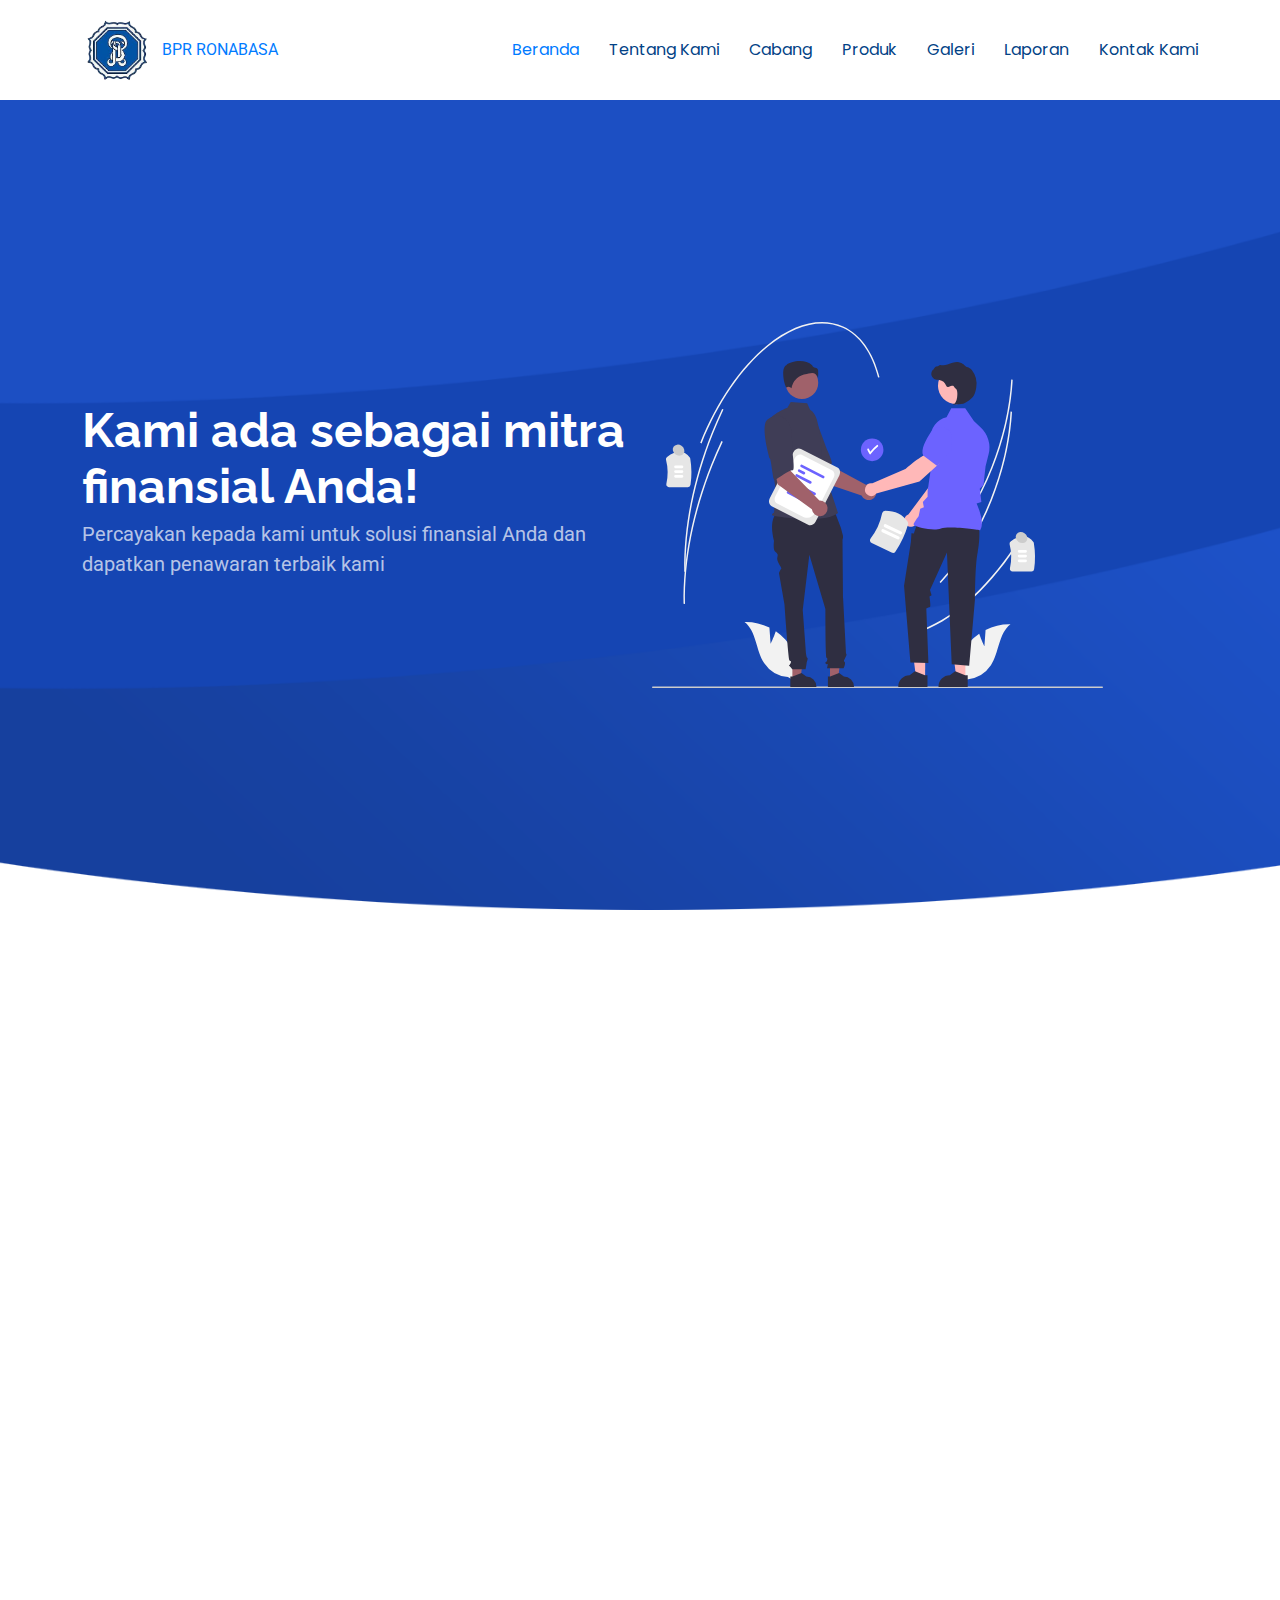
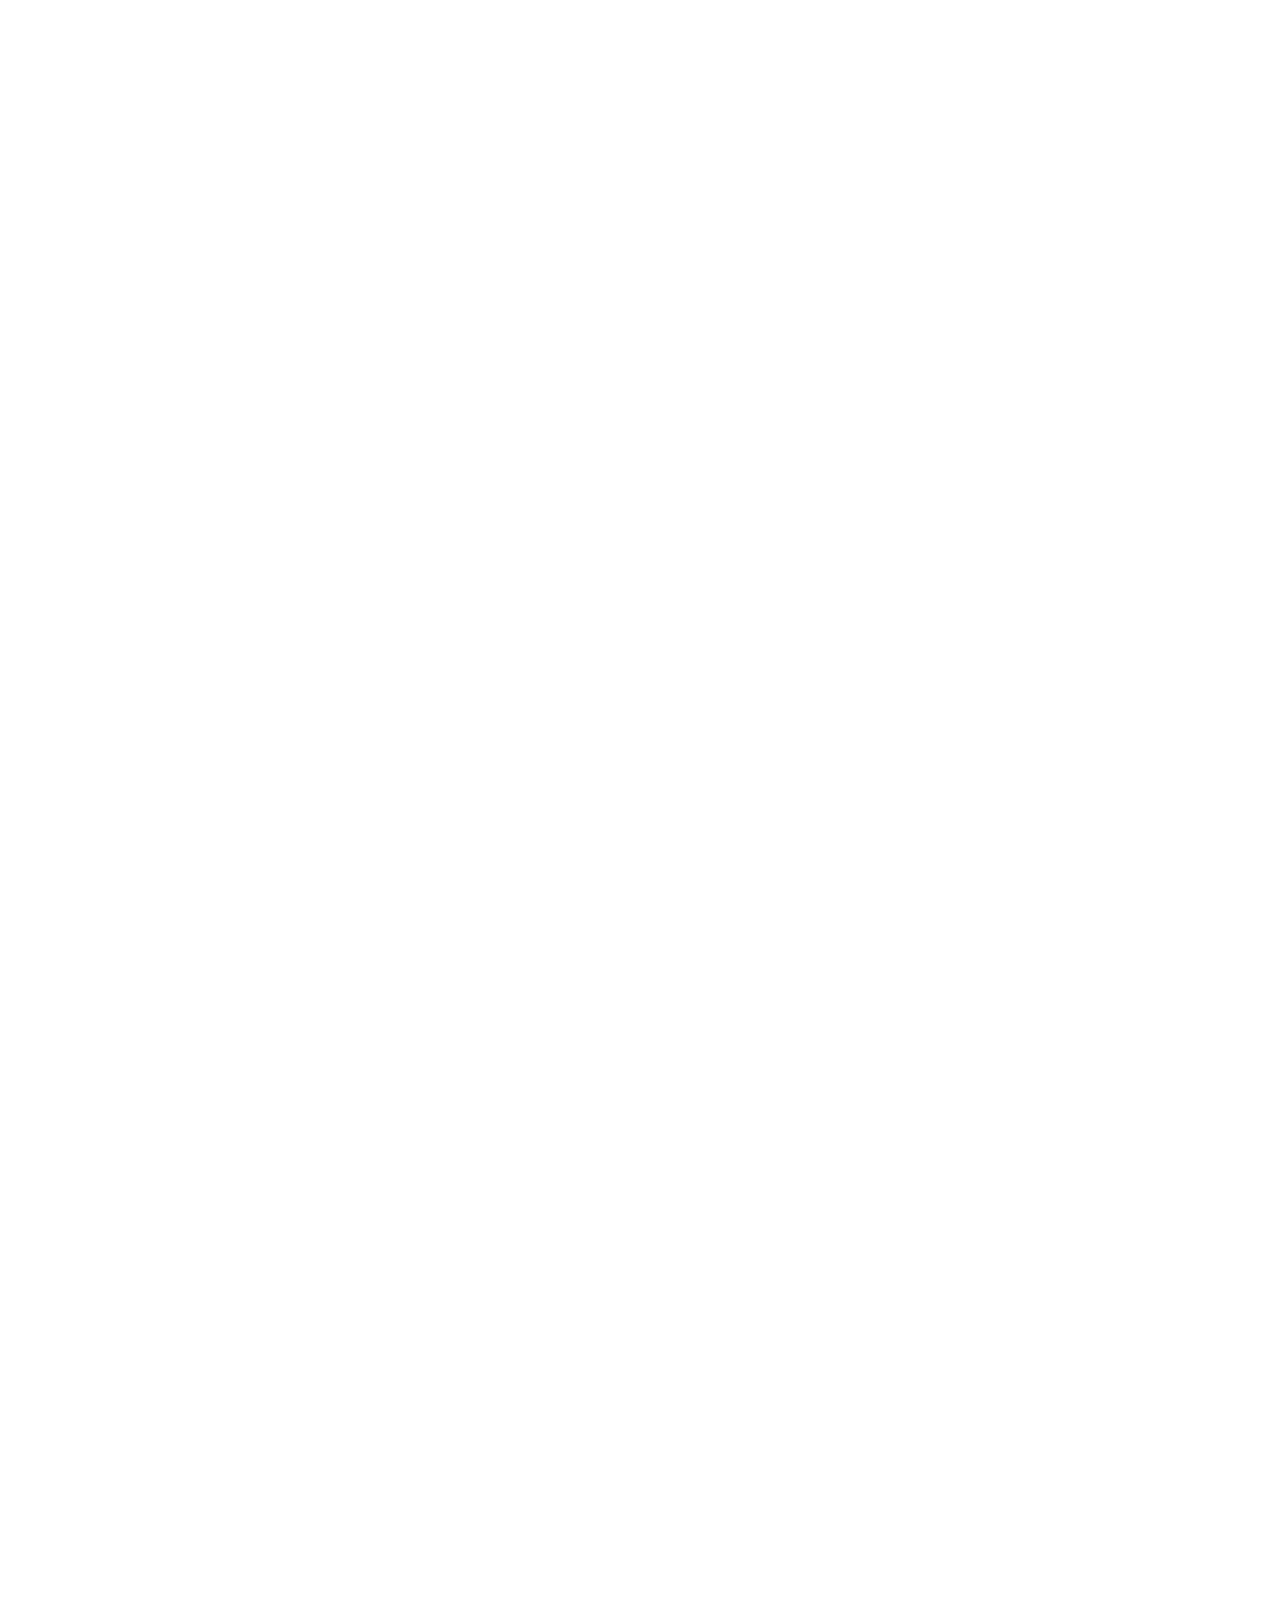
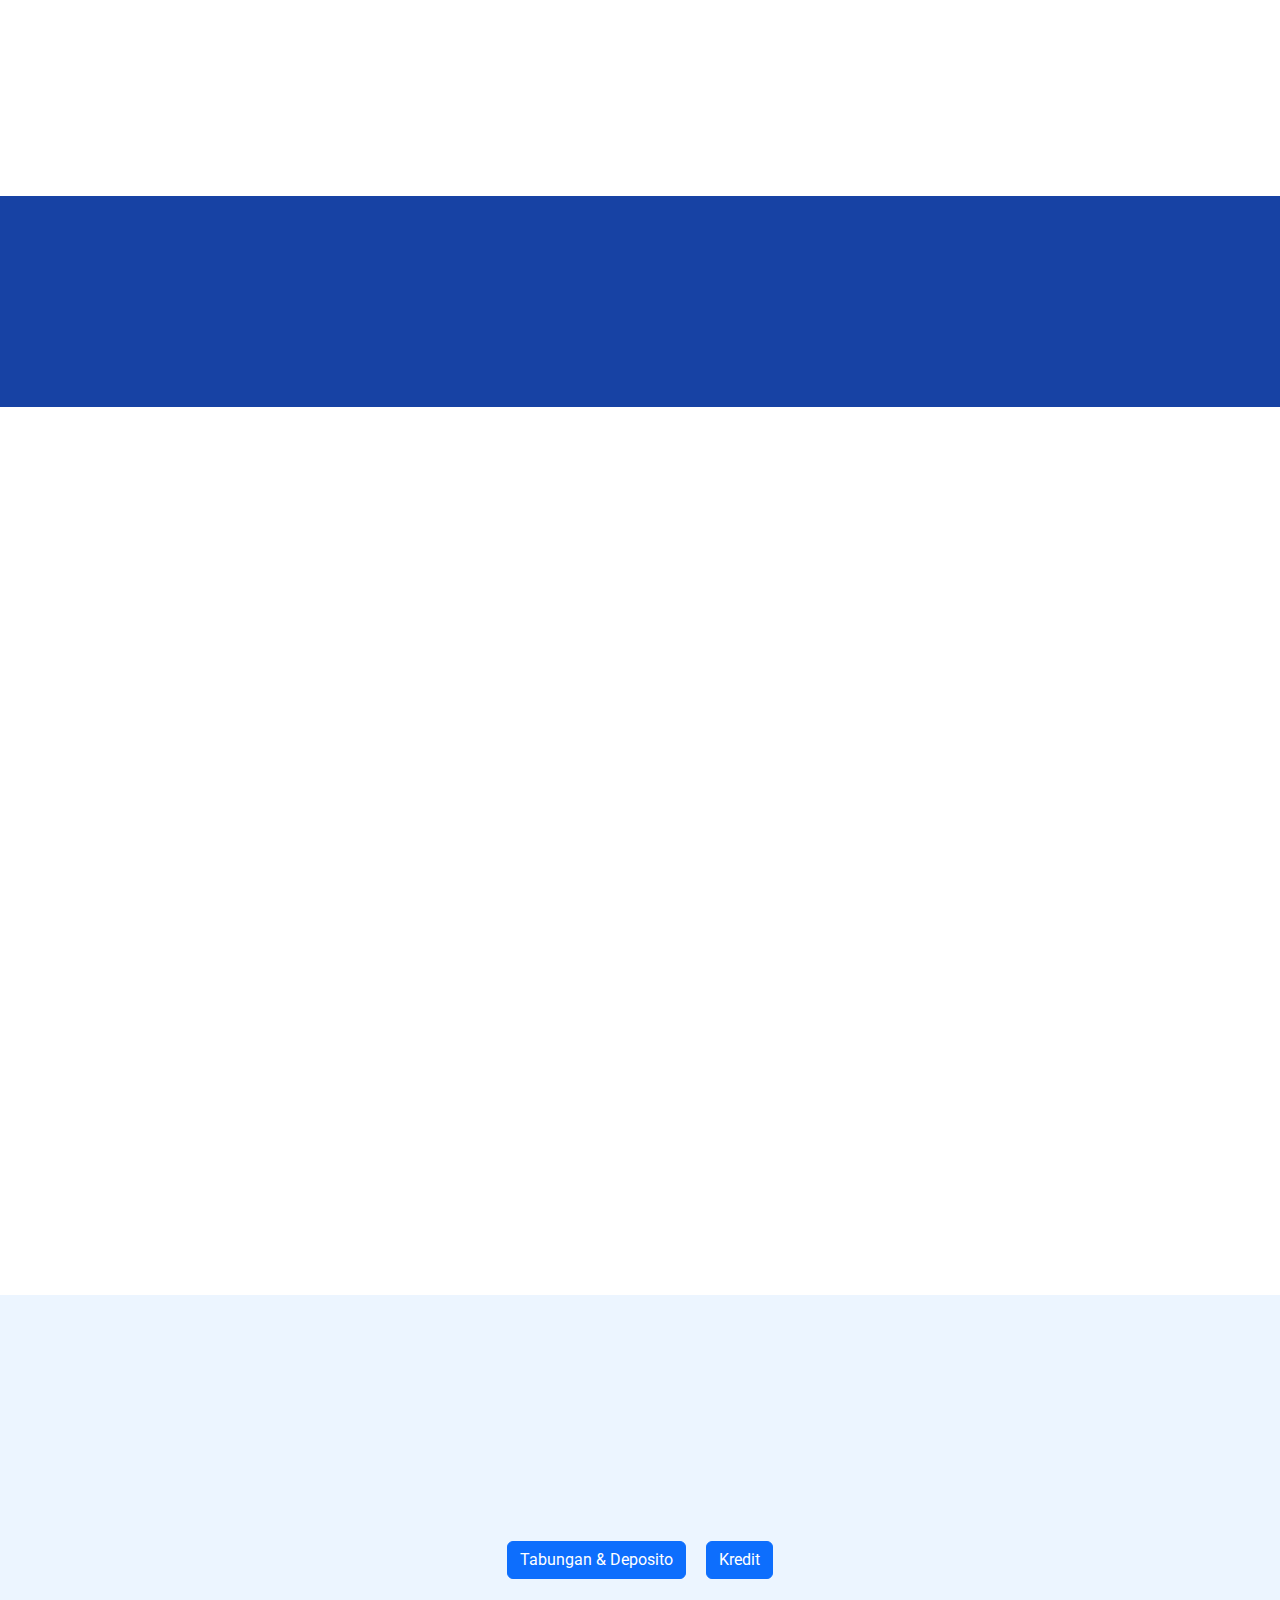
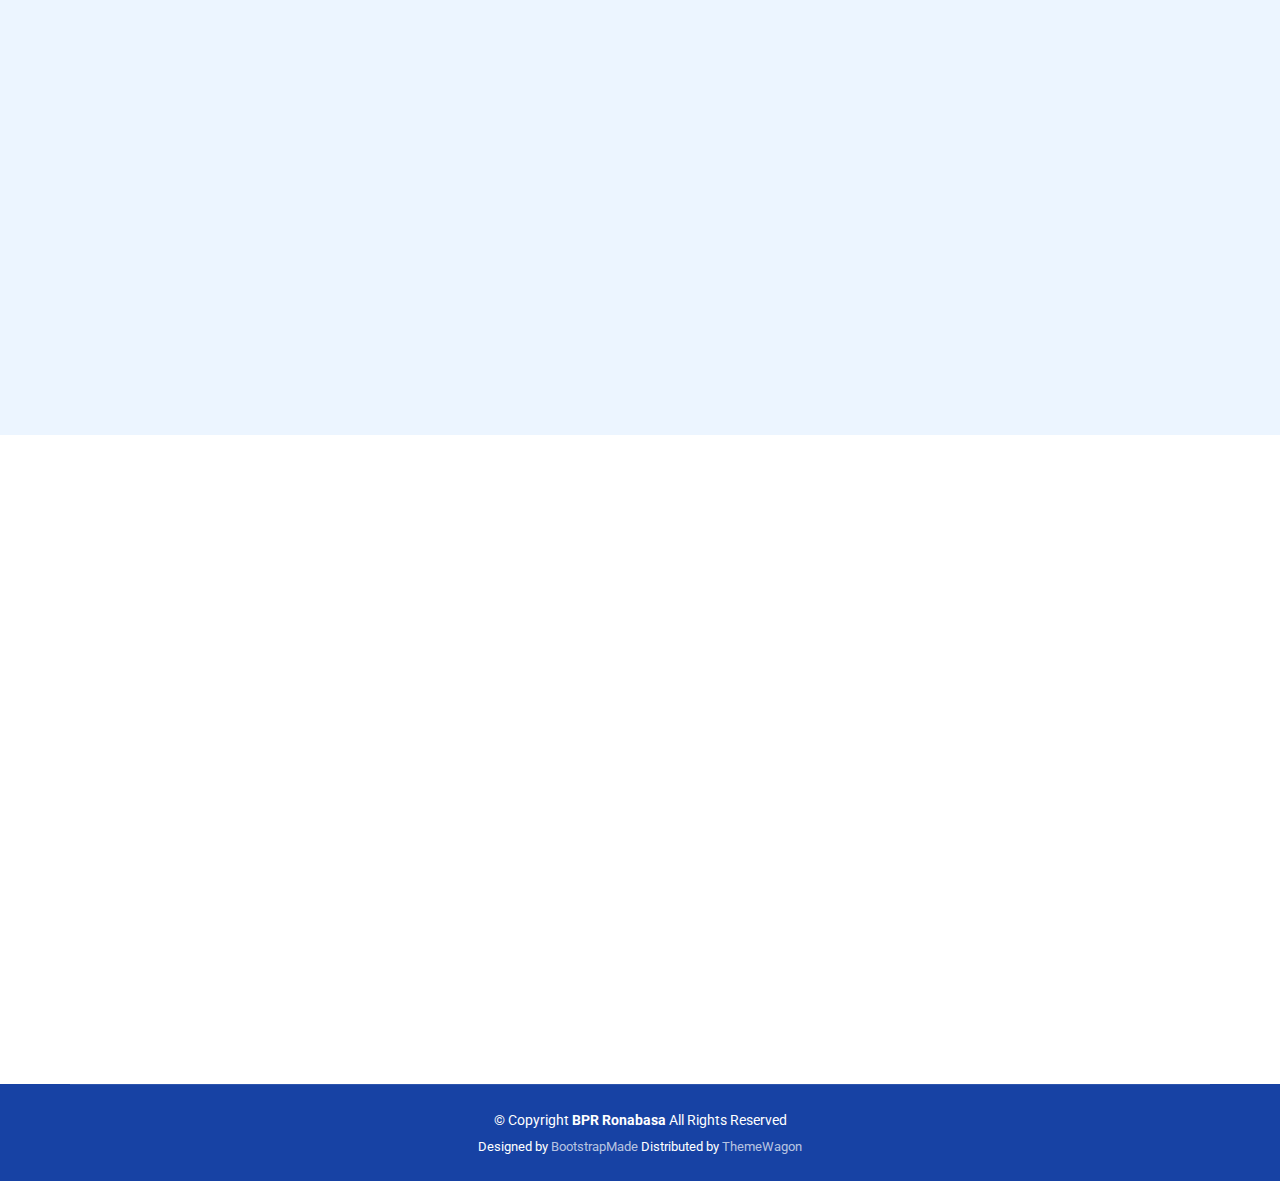
<file: index.html>
<!DOCTYPE html>
<html lang="en">

<head>
  <meta charset="utf-8">
  <meta content="width=device-width, initial-scale=1.0" name="viewport">
  <meta http-equiv="Cache-Control" content="max-age=86400">
  <meta http-equiv="Expires" content="Thu, 01 Dec 1994 16:00:00 GMT">
  <title>BPR Ronabasa Balikpapan</title>

  <meta name="description" content="BPR Ronabasa">
  <meta name="keywords" content="bpr,ronabasa,bank">

  <!-- Favicons -->
  <link rel="shortcut icon" href="logo_ronabasa.png" type="image/x-icon">

  <!-- Fonts -->
  <link href="https://fonts.googleapis.com" rel="preconnect">
  <link href="https://fonts.gstatic.com" rel="preconnect" crossorigin>
  <link
    href="https://fonts.googleapis.com/css2?family=Roboto:ital,wght@0,100;0,300;0,400;0,500;0,700;0,900;1,100;1,300;1,400;1,500;1,700;1,900&family=Poppins:ital,wght@0,100;0,200;0,300;0,400;0,500;0,600;0,700;0,800;0,900;1,100;1,200;1,300;1,400;1,500;1,600;1,700;1,800;1,900&family=Raleway:ital,wght@0,100;0,200;0,300;0,400;0,500;0,600;0,700;0,800;0,900;1,100;1,200;1,300;1,400;1,500;1,600;1,700;1,800;1,900&display=swap"
    rel="stylesheet">

  <!-- Vendor CSS Files -->
  <link href="assets/vendor/bootstrap/css/bootstrap.min.css" rel="stylesheet">
  <link href="assets/vendor/bootstrap-icons/bootstrap-icons.css" rel="stylesheet">
  <link href="assets/vendor/aos/aos.css" rel="stylesheet">
  <link href="assets/vendor/glightbox/css/glightbox.min.css" rel="stylesheet">
  <link href="assets/vendor/swiper/swiper-bundle.min.css" rel="stylesheet">

  <!-- Main CSS File -->
  <link href="assets/css/main.css" rel="stylesheet">
  <link href="assets/css/custom.css" rel="stylesheet">

  <!-- =======================================================
  * Template Name: NewBiz
  * Template URL: https://bootstrapmade.com/newbiz-bootstrap-business-template/
  * Updated: Aug 07 2024 with Bootstrap v5.3.3
  * Author: BootstrapMade.com
  * License: https://bootstrapmade.com/license/
  ======================================================== -->
</head>

<body class="index-page">

  <header id="header" class="header d-flex align-items-center sticky-top">
    <div class="container-fluid container-xl position-relative d-flex align-items-center justify-content-between">

      <a href="index.html" class="logo d-flex align-items-center">
        <img src="assets/img/logo_ronabasa.png" alt="Logo" class="logo-img">
        <span class="sitename">BPR RONABASA</span>
      </a>


      <nav id="navmenu" class="navmenu">
        <ul>
          <li><a href="#top" class="active">Beranda</a></li>
          <li><a href="#tentang-kami">Tentang Kami</a></li>
          <li><a href="#cabang">Cabang</a></li>
          <li><a href="#produk">Produk</a></li>
          <li><a href="galeri.html">Galeri</a></li>
          <li><a href="laporan.html">Laporan</a></li>
          <!-- <li class="dropdown"><a href="#"><span>Dropdown</span> <i class="bi bi-chevron-down toggle-dropdown"></i></a>
            <ul>
              <li><a href="#">Dropdown 1</a></li>
              <li class="dropdown"><a href="#"><span>Deep Dropdown</span> <i
                    class="bi bi-chevron-down toggle-dropdown"></i></a>
                <ul>
                  <li><a href="#">Deep Dropdown 1</a></li>
                  <li><a href="#">Deep Dropdown 2</a></li>
                  <li><a href="#">Deep Dropdown 3</a></li>
                  <li><a href="#">Deep Dropdown 4</a></li>
                  <li><a href="#">Deep Dropdown 5</a></li>
                </ul>
              </li>
              <li><a href="#">Dropdown 2</a></li>
              <li><a href="#">Dropdown 3</a></li>
              <li><a href="#">Dropdown 4</a></li>
            </ul>
          </li> -->
          <li><a href="#kontak-kami">Kontak Kami</a></li>
        </ul>
        <i class="mobile-nav-toggle d-xl-none bi bi-list"></i>
      </nav>

    </div>
  </header>

  <main class="main">

    <section id="top" class="hero section dark-background">

      <div class="container">
        <div class="row gy-4">
          <div class="col-lg-5 order-lg-last hero-img" data-aos="zoom-out" data-aos-delay="100">
            <img src="assets/img/undraw_business-deal_nx2n.svg" class="img-fluid animated" alt="">
          </div>
          <div class="col-lg-6 d-flex flex-column justify-content-center" data-aos="fade-in">
            <h1>Kami ada sebagai mitra finansial Anda!</h1>
            <p>Percayakan kepada kami untuk solusi finansial Anda dan dapatkan penawaran terbaik kami</p>
          </div>
        </div>
      </div>

    </section>

    <section id="tentang-kami" class="about section">

      <div class="container">

        <div class="row gy-4">

          <div class="col-lg-6 position-relative align-self-start order-lg-last order-first img-about"
            data-aos="fade-up" data-aos-delay="200">
            <img src="assets/img/Kantor Pusat Balikpapan.jpeg" class="img-fluid shadow-lg rounded-4" alt="">
          </div>

          <div class="col-lg-6 content order-last order-lg-first" data-aos="fade-up" data-aos-delay="100">
            <h3>Tentang Kami</h3>
            <p>
              <strong>PT. BPR RONABASA</strong> didirikan di Kota Balikpapan sebagai kantor pusat berdasarkan akta
              notaris <strong>No.31 tanggal
                10 Oktober</strong>
              2002 yang dibuat dihadapan <strong>Notaris Marlon Silitonga, SH</strong> di Jakarta Barat dan telah
              mendapat pengesahan
              Akta Pendirian
              Perseroan Terbatas dari Menteri Kehakiman dan Hak Asasi Manusia nomor <strong>C-19454HT.01.01.TH.2003
                tertanggal
                19 Agustus
                2003</strong>. Berdasarkan izin usaha Deputi Gubernur Senior Bank Indonesia Nomor
              <strong>5/51/KEP.DGS/2003
                tanggal 11
                September 2003</strong>.
              <strong>PT. BPR RONABASA</strong> beroperai pada tanggal <strong>24 Januari 2004</strong>. Terdapat 2
              (dua) kantor cabang PT. BPR Ronabasa
              yaitu <strong>PT. BPR
                Ronabasa KC Tenggarong dan Penajam</strong>. <strong>PT. BPR RONABASA KC Tenggarong</strong> yang telah
              mendapat izin operasional
              dari Bank
              Indonesia tanggal 8 Januari 2008 dengan nomor surat <strong>10/4/DPBPR/IDABPR/Bjm</strong>. <strong>PT.
                BPR RONABASA KC Penajam</strong>
              telah mendapat
              izin operasional dari Otoritas Jasa Keuangan (OJK) tanggal 6 Februari 2020 dengan nomor surat
              <strong>S-58/KO.0903/2020</strong>.
            </p>

            <div class="row">
              <div class="col-lg-12 about-visi">
                <i class="bi bi-bullseye"></i>
                <div>
                  <h5>Visi</h5>
                  <p>Menjadi Mitra Finansial Terdepan dan Terpercaya.</p>
                </div>
              </div>
              <div class="col-lg-12 about-misi">
                <i class="bi bi-card-checklist"></i>
                <div>
                  <h5>Misi</h5>
                  <ul>
                    <li><i class="bi bi-check"></i><span>Memberikan pelayanan finansial yang prima, inovatif, dan
                        solutif.</span></li>
                    <li><i class="bi bi-check"></i><span>Menjunjung tinggi integritas dan profesionalisme.</span></li>
                    <li><i class="bi bi-check"></i><span>Mampu beradaptasi terhadap perubahan.</span></li>
                  </ul>
                </div>
              </div>
            </div>
          </div>

        </div>

      </div>

    </section>

    <section id="maksud-tujuan" class="features section">

      <div class="container">

        <div class="row gy-4 align-items-center features-item">
          <div class="col-md-5 d-flex align-items-center" data-aos="zoom-out" data-aos-delay="100">
            <img src="assets/img/undraw_instant-analysis_idb3.svg" class="img-fluid" alt="">
          </div>
          <div class="col-md-7" data-aos="fade-up" data-aos-delay="100">
            <h3>Maksud dan Tujuan</h3>
            <p class="fst-italic">
              Sesuai dengan Pasal 3 anggaran dasar Perusahaan, ruang lingkup kegiatan Perusahaan meliputi usaha Bank
              Perkreditan
              Rakyat, menghimpun dana dari masyarakat dalam bentuk simpanan berupa Deposito berjangka, serifikat
              deposito, tabungan
              dan atau bentuk lainnya yang disamakan dengan itu, serta memberikan kredit dan menempatkan dana dalam
              bentuk Sertifikat
              Bank Indonesia (SBI), deposito berjangka, sertifikat deposito dan atau tabungan pada bank lain
            </p>
          </div>
        </div><!-- Features Item -->

        <div class="row gy-4 align-items-center features-item">
          <div class="col-md-5 order-lg-last d-flex align-items-center" data-aos="zoom-out" data-aos-delay="200">
            <img src="assets/img/undraw_solution-mindset_pit7.svg" class="img-fluid" alt="">
          </div>
          <div class="col-md-7" data-aos="fade-up" data-aos-delay="200">
            <h3>Perijinan Usaha</h3>
            <p class="fst-italic">
              Dalam melaksanakan operasi usahanya, PT. BPR RONABASA memiliki perijinan sebagai berikut:
            </p>
            <ul>
              <li><i class="bi bi-check"></i><span>Tanda Daftar Perusahaan dari Badan Penanaman Modal Dan Pelayanan
                  Perizinan Terpadu Kota Balikpapan No. 170516402624
                  tertanggal 8 November 2018.</span></li>
              <li><i class="bi bi-check"></i> <span>Nomor Pokok Wajib Pajak (NPWP) dikeluarkan oleh Direktorat
                  Jenderal Pajak Kota Balikpapan dengan
                  No.02.134.874.3-725.000</span>
              </li>
              <li><i class="bi bi-check"></i> <span>Nomor Induk Berusaha (NIB) No. 9120219040795 yang diterbitkan oleh
                  Lembaga Pengelola dan Penyelenggara OSS yang
                  ditetapkan tanggal 9 Oktober 2019</span></li>
            </ul>
          </div>
        </div>

      </div>

    </section>

    <section id="ruang-lingkup-usaha" class="features section">

      <div class="container">

        <div class="row gy-4 align-items-center features-item">
          <div class="col-md-5 d-flex align-items-center" data-aos="zoom-out" data-aos-delay="100">
            <img src="assets/img/features-1.svg" class="img-fluid" alt="">
          </div>
          <div class="col-md-7" data-aos="fade-up" data-aos-delay="100">
            <h3>Ruang Lingkup Usaha</h3>
            <p class="fst-italic">
              Kegiatan pokok Operasional PT. BPR RONABASA antara lain:
            </p>
            <ul>
              <li><i class="bi bi-check"></i><span>Menghimpun dana dari masyarakat dalam bentuk Tabungan dan Deposito
                  Berjangka</span></li>
              <li><i class="bi bi-check"></i> <span>Menyalurkan kredit kepada pengusaha mikro, kecil dan menengah serta
                  masyarakat pedesaan</span>
              </li>
              <li><i class="bi bi-check"></i> <span>Melakukan kerjasama antar Bank Perkreditan Rakyat, maupun dengan
                  lembaga keuangan lainnya</span></li>
            </ul>
          </div>
        </div><!-- Features Item -->

        <div class="row gy-4 align-items-center features-item">
          <div class="col-md-5 order-lg-last d-flex align-items-center" data-aos="zoom-out" data-aos-delay="200">
            <img src="assets/img/undraw_solution-mindset_pit7.svg" class="img-fluid" alt="">
          </div>
          <div class="col-md-7" data-aos="fade-up" data-aos-delay="200">
            <h3>Jaringan Kerja dan Mitra Usaha</h3>
            <p>
              Dalam menjalankan usahanya PT. BPR RONABASA menjalin kerjasama antara lain dengan karyawan, pimpinan
              lembaga
              pemerintahan di Kota Balikpapan, perusahaan-perusahaan swasta dan pedagang kecil, serta mempunyai jaringan
              kerja di
              seluruh wilayah Balikpapan,Tenggarong dan Penajam Paser Utara
            </p>
          </div>
        </div>

      </div>

    </section>

    <!-- Stats Section -->
    <section id="stats" class="stats section dark-background">

      <div class="container" data-aos="fade-up" data-aos-delay="100">

        <div class="row gy-4">

          <div class="col-lg-3 col-md-6">
            <div class="stats-item">
              <i class="bi bi-people-fill"></i>
              <span data-purecounter-start="0" data-purecounter-end="232" data-purecounter-duration="1"
                class="purecounter"></span>
              <p class="d-flex flex-column"><strong>Nasabah</strong> <span>sampai tahun ini</span></p>
            </div>
          </div><!-- End Stats Item -->

          <div class="col-lg-3 col-md-6">
            <div class="stats-item">
              <i class="bi bi-stack"></i>
              <span data-purecounter-start="0" data-purecounter-end="521" data-purecounter-duration="1"
                class="purecounter"></span>
              <p class="d-flex flex-column"><strong>Pengajuan</strong> <span>sampai tahun ini</span></p>
            </div>
          </div><!-- End Stats Item -->

          <div class="col-lg-3 col-md-6">
            <div class="stats-item">
              <i class="bi bi-clipboard2-check-fill"></i>
              <span data-purecounter-start="0" data-purecounter-end="1453" data-purecounter-duration="1"
                class="purecounter"></span>
              <p class="d-flex flex-column"><strong>Tervalidasi</strong> <span>sampai tahun ini</span></p>
            </div>
          </div><!-- End Stats Item -->

          <div class="col-lg-3 col-md-6">
            <div class="stats-item">
              <i class="bi bi-coin"></i>
              <span data-purecounter-start="0" data-purecounter-end="32" data-purecounter-duration="1"
                class="purecounter"></span>
              <p class="d-flex flex-column"><strong>Kredit Berjalan</strong> <span>sampai tahun ini</span></p>
            </div>
          </div><!-- End Stats Item -->

        </div>

      </div>

    </section><!-- /Stats Section -->

    <section id="cabang" class="features section">

      <!-- Section Title -->
      <div class="container section-title" data-aos="fade-up">
        <h2>Cabang</h2>
        <p>Sebagai bagian dari komitmen kami untuk mendekatkan layanan kepada masyarakat, kami menghadirkan berbagai
          kantor cabang
          dan kantor kas yang tersebar di berbagai lokasi strategis. Setiap cabang kami berupaya memberikan pelayanan
          terbaik
          untuk memenuhi kebutuhan Anda.</p>
      </div><!-- End Section Title -->

      <div class="container">

        <div class="row gy-4 align-items-center features-item">
          <div class="col-md-4 d-flex align-items-center" data-aos="zoom-out" data-aos-delay="100">
            <img src="assets/img/undraw_map_cuix.svg" class="img-fluid" alt="">
          </div>

          <div class="col-md-8" data-aos="fade-up" data-aos-delay="100">
            <div class="row g-3 justify-content-center">

              <!-- Pusat Balikpapan -->
              <!-- <div class="col-md-4">
                <div class="card p-3 h-100 shadow-sm">
                  <div class="text-center mb-2">
                    <i class="bi bi-building text-primary fs-2 d-block"></i>
                    <h5 class="mt-2 mb-0 fw-semibold">Pusat Balikpapan</h5>
                  </div>
                  <div class="d-flex flex-column gap-2 small">
                    <div>
                      <strong>Alamat:</strong><br>
                      Jl. Letjend S. Parman No. 03 RT 23, Kel. Sumber Rejo, Kec. Balikpapan Tengah, Kota Balikpapan
                    </div>
                    <div><strong>Email:</strong> bprronabasa_kp@ymail.com</div>
                    <div><strong>WhatsApp:</strong> 0822-5473-2027</div>
                  </div>
                </div>
              </div> -->


              <!-- Cabang Tenggarong -->
              <div class="col-md-4">
                <div class="card p-3 h-100 shadow-sm">
                  <div class="text-center mb-2">
                    <i class="bi bi-geo-alt text-success fs-2 d-block"></i>
                    <h5 class="mt-2 mb-0 fw-semibold">Cabang Tenggarong</h5>
                  </div>
                  <div class="d-flex flex-column gap-2 small">
                    <div>
                      <strong>Alamat:</strong><br>
                      Jl. Muso Bin Salim No. 02 RT 07, Kel. Melayu, Kec. Tenggarong, Kab. Kutai Kartanegara
                    </div>
                    <div><strong>Email:</strong> ronabasakctenggarong@gmail.com</div>
                    <div><strong>WhatsApp:</strong> 081-1591-7361</div>
                  </div>
                </div>
              </div>

              <!-- Cabang Penajam -->
              <div class="col-md-4">
                <div class="card p-3 h-100 shadow-sm">
                  <div class="text-center mb-2">
                    <i class="bi bi-geo-alt text-danger fs-2 d-block"></i>
                    <h5 class="mt-2 mb-0 fw-semibold">Cabang Penajam</h5>
                  </div>
                  <div class="d-flex flex-column gap-2 small">
                    <div>
                      <strong>Alamat:</strong><br>
                      Jl. Provinsi KM. 18, Kel. Petung, Kec. Penajam, Kab. Penajam Paser Utara
                    </div>
                    <div><strong>Email:</strong> ronabasakcpenajam@gmail.com</div>
                    <div><strong>WhatsApp:</strong> 081-1591-7363</div>
                  </div>
                </div>
              </div>

              <!-- Kas Handil -->
              <div class="col-md-4">
                <div class="card p-3 h-100 shadow-sm">
                  <div class="text-center mb-2">
                    <i class="bi bi-geo-alt text-warning fs-2 d-block"></i>
                    <h5 class="mt-2 mb-0 fw-semibold">Kas Handil</h5>
                  </div>
                  <div class="d-flex flex-column gap-2 small">
                    <div>
                      <strong>Alamat:</strong><br>
                      Jl. Moh. Hatta RT 27 Handil 3, Kel. Handil, Kec. Muara Jawa, Kab. Kutai Kartanegara
                    </div>
                    <div><strong>Email:</strong> ronabasakkhandil@gmail.com</div>
                    <div><strong>WhatsApp:</strong> 081-1591-7360</div>
                  </div>
                </div>
              </div>

              <!-- Kas Bongan -->
              <div class="col-md-4">
                <div class="card p-3 h-100 shadow-sm">
                  <div class="text-center mb-2">
                    <i class="bi bi-geo-alt text-info fs-2 d-block"></i>
                    <h5 class="mt-2 mb-0 fw-semibold">Kas Bongan</h5>
                  </div>
                  <div class="d-flex flex-column gap-2 small">
                    <div>
                      <strong>Alamat:</strong><br>
                      Jl. Poros Kukar-Kubar, Muara Resak 3, Kec. Bongan, Kab. Kutai Barat
                    </div>
                    <div><strong>Email:</strong> ronabasakkbongan@gmail.com</div>
                    <div><strong>WhatsApp:</strong> 081-1591-7362</div>
                  </div>
                </div>
              </div>

              <!-- Kas Kuaro -->
              <div class="col-md-4">
                <div class="card p-3 h-100 shadow-sm">
                  <div class="text-center mb-2">
                    <i class="bi bi-geo-alt text-secondary fs-2 d-block"></i>
                    <h5 class="mt-2 mb-0 fw-semibold">Kas Kuaro</h5>
                  </div>
                  <div class="d-flex flex-column gap-2 small">
                    <div>
                      <strong>Alamat:</strong><br>
                      Jl. Jend. Ahmad Yani No. 25 RT.19, Kec. Kuaro, Kab. Paser
                    </div>
                    <div><strong>Email:</strong> ronabasakkuaro@gmail.com</div>
                    <div><strong>WhatsApp:</strong> 081-1591-7364</div>
                  </div>
                </div>
              </div>


            </div>
          </div>
        </div>


      </div>

    </section>

    <!-- Services Section -->
    <section id="produk" class="services section light-background">

      <!-- Section Title -->
      <div class="container section-title" data-aos="fade-up">
        <h2>Produk</h2>
        <p>Kami menghadirkan berbagai produk perbankan yang dirancang untuk memenuhi beragam kebutuhan finansial Anda.
          Mulai dari tabungan yang fleksibel, pinjaman dengan proses mudah dan cepat, hingga layanan simpanan yang
          aman dan terpercaya. Dengan dukungan layanan prima dan jaringan yang luas, kami berkomitmen untuk menjadi
          mitra keuangan terbaik dalam setiap tahap kehidupan Anda.</p>
      </div><!-- End Section Title -->

      <div class="container">

        <!-- Tab Buttons -->
        <div class="text-center mb-4">
          <button class="btn btn-primary mx-2" onclick="showTab('tabdep')">Tabungan & Deposito</button>
          <!-- <button class="btn btn-primary mx-2" onclick="showTab('deposito')">Deposito</button> -->
          <button class="btn btn-primary mx-2" onclick="showTab('kredit')">Kredit</button>
        </div>

        <!-- Tab Contents -->
        <div id="tabdep" class="tab-content active">
          <div class="row gy-4 justify-content-center">
            <div class="col-lg-4 col-md-6" data-aos="fade-up" data-aos-delay="100">
              <div class="service-item d-flex flex-column position-relative">
                <div class="icon">
                  <i class="bi bi-cash-stack" style="color: #0dcaf0;"></i>
                </div>
                <h3>Tabungan Simpanan Masyarakat Umum</h3>
                <p>Produk simpanan untuk individu atau badan usaha dengan suku bunga bertingkat. Penyetoran dan
                  penarikan dapat dilakukan
                  kapan saja tanpa batasan, asalkan saldo mencukupi.
                </p>
                <div class="mt-auto">
                  <button class="btn btn-primary btn-sm mt-4" data-bs-toggle="modal"
                    data-bs-target="#detailTabunganDepositoModal">Detail...</button>
                </div>
              </div>
            </div>

            <div class="col-lg-4 col-md-6" data-aos="fade-up" data-aos-delay="100">
              <div class="service-item d-flex flex-column position-relative">
                <div class="icon">
                  <i class="bi bi-cash-stack" style="color: #0dcaf0;"></i>
                </div>
                <h3>Deposito Masyarakat Umum</h3>
                <p>Produk deposito dengan keuntungan yang aman dan dapat diandalkan, memberikan solusi investasi
                  jangka
                  pendek untuk
                  masyarakat umum.</p>
                <div class="mt-auto">
                  <button class="btn btn-primary btn-sm mt-4" data-bs-toggle="modal"
                    data-bs-target="#detailTabunganDepositoModal">Detail...</button>
                </div>
              </div>
            </div>

          </div>
        </div>

        <!-- <div id="tabungan" class="tab-content active">
          <div class="row gy-4 justify-content-center">
            <div class="col-lg-4 col-md-6" data-aos="fade-up" data-aos-delay="100">
              <div class="service-item d-flex flex-column position-relative">
                <div class="icon">
                  <i class="bi bi-cash-stack" style="color: #0dcaf0;"></i>
                </div>
                <h3>Tabungan Simpanan Masyarakat Umum</h3>
                <p>Produk simpanan untuk individu atau badan usaha dengan suku bunga bertingkat. Penyetoran dan
                  penarikan dapat dilakukan
                  kapan saja tanpa batasan, asalkan saldo mencukupi.
                </p>
                <div class="mt-auto">
                  <button class="btn btn-primary btn-sm mt-4" data-bs-toggle="modal"
                    data-bs-target="#detailTabunganDepositoModal">Detail...</button>
                </div>
              </div>
            </div>

            <div class="col-lg-4 col-md-6" data-aos="fade-up" data-aos-delay="200">
              <div class="service-item d-flex flex-column position-relative">
                <div class="icon">
                  <i class="bi bi-cash-stack" style="color: #0dcaf0;"></i>
                </div>
                <h3>Tabungan Simpanan Keluarga Pesaham</h3>
                <p>Layanan tabungan yang membantu keluarga mengelola dana dengan lebih efektif, untuk kebutuhan darurat,
                  pendidikan, atau
                  perencanaan masa depan. Menyediakan kemudahan dalam penyetoran, penarikan, dan pengelolaan dana
                  bersama yang transparan
                  dan aman.</p>
                <div class="mt-auto">
                  <button class="btn btn-primary btn-sm mt-4" data-bs-toggle="modal"
                    data-bs-target="#detailTabunganDepositoModal">Detail...</button>
                </div>
              </div>
            </div>
          </div>
        </div> -->

        <!-- <div id="deposito" class="tab-content" style="display: none;">
          <div class="row gy-4 justify-content-center">
            <div class="col-lg-4 col-md-6" data-aos="fade-up" data-aos-delay="100">
              <div class="service-item d-flex flex-column position-relative">
                <div class="icon">
                  <i class="bi bi-cash-stack" style="color: #0dcaf0;"></i>
                </div>
                <h3>Deposito Masyarakat Umum</h3>
                <p>Produk deposito dengan keuntungan yang aman dan dapat diandalkan, memberikan solusi investasi jangka
                  pendek untuk
                  masyarakat umum.</p>
                <div class="mt-auto">
                  <button class="btn btn-primary btn-sm mt-4" data-bs-toggle="modal"
                    data-bs-target="#detailTabunganDepositoModal">Detail...</button>
                </div>
              </div>
            </div>

            <div class="col-lg-4 col-md-6" data-aos="fade-up" data-aos-delay="100">
              <div class="service-item d-flex flex-column position-relative">
                <div class="icon">
                  <i class="bi bi-cash-stack" style="color: #0dcaf0;"></i>
                </div>
                <h3>Deposito Keluarga Pesahan</h3>
                <p>Deposito yang dirancang untuk keluarga dalam mengelola dana investasi dengan aman, membantu
                  merencanakan kebutuhan
                  finansial masa depan.</p>
                <div class="mt-auto">
                  <button class="btn btn-primary btn-sm mt-4" data-bs-toggle="modal"
                    data-bs-target="#detailTabunganDepositoModal">Detail...</button>
                </div>
              </div>
            </div>
          </div>
        </div> -->

        <div id="kredit" class="tab-content" style="display: none;">
          <div class="row gy-4 justify-content-center">
            <!-- Konten sama dengan tabungan -->
            <div class="col-lg-4 col-md-6" data-aos="fade-up" data-aos-delay="100">
              <div class="service-item d-flex flex-column position-relative">
                <div class="icon">
                  <i class="bi bi-cash-stack" style="color: #0dcaf0;"></i>
                </div>
                <h3>Kredit Modal Kerja</h3>
                <p>Pinjaman yang dirancang untuk membantu modal usaha dengan suku bunga yang kompetitif, mendukung
                  kelangsungan dan
                  perkembangan bisnis.</p>
                <div class="mt-auto">
                  <button class="btn btn-primary btn-sm mt-4" data-bs-toggle="modal"
                    data-bs-target="#detailKreditModal">Detail...</button>
                </div>
              </div>
            </div>

            <!-- <div class="col-lg-4 col-md-6" data-aos="fade-up" data-aos-delay="100">
              <div class="service-item d-flex flex-column position-relative">
                <div class="icon">
                  <i class="bi bi-cash-stack" style="color: #0dcaf0;"></i>
                </div>
                <h3>Kredit Investasi</h3>
                <p>Pinjaman yang diberikan untuk mendanai investasi jangka panjang, memperkuat aset dan pertumbuhan
                  bisnis atau individu.</p>
                <div class="mt-auto">
                  <button class="btn btn-primary btn-sm mt-4" data-bs-toggle="modal"
                    data-bs-target="#detailKreditModal">Detail...</button>
                </div>
              </div>
            </div> -->

            <div class="col-lg-4 col-md-6" data-aos="fade-up" data-aos-delay="100">
              <div class="service-item d-flex flex-column position-relative">
                <div class="icon">
                  <i class="bi bi-cash-stack" style="color: #0dcaf0;"></i>
                </div>
                <h3>Kredit Konsumtif</h3>
                <p>Pinjaman untuk kebutuhan konsumsi pribadi, memberikan fleksibilitas dalam pengelolaan dana untuk
                  berbagai keperluan.</p>
                <div class="mt-auto">
                  <button class="btn btn-primary btn-sm mt-4" data-bs-toggle="modal"
                    data-bs-target="#detailKreditModal">Detail...</button>
                </div>
              </div>
            </div>

            <!-- <div class="col-lg-4 col-md-6" data-aos="fade-up" data-aos-delay="100">
              <div class="service-item d-flex flex-column position-relative">
                <div class="icon">
                  <i class="bi bi-cash-stack" style="color: #0dcaf0;"></i>
                </div>
                <h3>Kredit Kolektif</h3>
                <p>Pinjaman yang diberikan secara bersama-sama kepada kelompok atau organisasi, memungkinkan pembiayaan
                  yang lebih
                  terjangkau dan terorganisir.</p>
                <div class="mt-auto">
                  <button class="btn btn-primary btn-sm mt-4" data-bs-toggle="modal"
                    data-bs-target="#detailKreditModal">Detail...</button>
                </div>
              </div>
            </div>

            <div class="col-lg-4 col-md-6" data-aos="fade-up" data-aos-delay="100">
              <div class="service-item d-flex flex-column position-relative">
                <div class="icon">
                  <i class="bi bi-cash-stack" style="color: #0dcaf0;"></i>
                </div>
                <h3>Kredit Cash Colateral</h3>
                <p>Pinjaman dengan jaminan tunai, memberikan akses dana cepat dengan jaminan yang jelas dan aman.</p>
                <div class="mt-auto">
                  <button class="btn btn-primary btn-sm mt-4" data-bs-toggle="modal"
                    data-bs-target="#detailKreditModal">Detail...</button>
                </div>
              </div>
            </div>

            <div class="col-lg-4 col-md-6" data-aos="fade-up" data-aos-delay="100">
              <div class="service-item d-flex flex-column position-relative">
                <div class="icon">
                  <i class="bi bi-cash-stack" style="color: #0dcaf0;"></i>
                </div>
                <h3>Kredit Musiman</h3>
                <p>Pinjaman yang disesuaikan dengan kebutuhan musiman, cocok untuk bisnis yang membutuhkan dana tambahan
                  pada periode
                  tertentu.</p>
                <div class="mt-auto">
                  <button class="btn btn-primary btn-sm mt-4" data-bs-toggle="modal"
                    data-bs-target="#detailKreditModal">Detail...</button>
                </div>
              </div>
            </div> -->
            <!-- 
            <div class="col-lg-4 col-md-6" data-aos="fade-up" data-aos-delay="100">
              <div class="service-item d-flex flex-column position-relative">
                <div class="icon">
                  <i class="bi bi-cash-stack" style="color: #0dcaf0;"></i>
                </div>
                <h3>Kredit Khusus Karyawan</h3>
                <p>Pinjaman yang dirancang khusus untuk karyawan, memberikan kemudahan akses dana dengan syarat yang
                  lebih ringan.
                </p>
                <div class="mt-auto">
                  <button class="btn btn-primary btn-sm mt-4" data-bs-toggle="modal"
                    data-bs-target="#detailKreditModal">Detail...</button>
                </div>
              </div>
            </div> -->

          </div>
        </div>

      </div>

    </section><!-- /Services Section -->

    <!-- Contact Section -->
    <section id="kontak-kami" class="contact section">

      <!-- Section Title -->
      <div class="container section-title" data-aos="fade-up">
        <h2>Kontak Kami</h2>
        <p>Informasi lokasi kantor kami dan jika ada pertanyaan silakan hubungi kami melalui nomor telepon atau email
          yang tertera dibawah ini
        </p>
      </div><!-- End Section Title -->

      <div class="container" data-aos="fade" data-aos-delay="100">

        <div class="row gy-4">

          <div class="col-lg-4">
            <div class="info-item d-flex" data-aos="fade-up" data-aos-delay="200">
              <i class="bi bi-geo-alt flex-shrink-0"></i>
              <div>
                <h3>Alamat</h3>
                <p>Jalan Letjend. S. Parman No.03 RT.23, Kelurahan Sumber Rejo, Kecamatan Balikpapan Tengah, Kota
                  Balikpapan, Provinsi
                  Kalimantan Timur 76124</p>
              </div>
            </div><!-- End Info Item -->

            <div class="info-item d-flex" data-aos="fade-up" data-aos-delay="300">
              <i class="bi bi-telephone flex-shrink-0"></i>
              <div>
                <h3>No. Telp & WhatsApp</h3>
                <p>0822-5473-2027</p>
              </div>
            </div><!-- End Info Item -->

            <div class="info-item d-flex" data-aos="fade-up" data-aos-delay="400">
              <i class="bi bi-envelope flex-shrink-0"></i>
              <div>
                <h3>Email</h3>
                <p>bprronabasa kp@ymail.com</p>
              </div>
            </div><!-- End Info Item -->

          </div>

          <div class="col-lg-8 ">
            <iframe
              src="https://www.google.com/maps/embed?pb=!1m18!1m12!1m3!1d3988.8610446418206!2d116.83742817548512!3d-1.2551287322986022!2m3!1f0!2f0!3f0!3m2!1i1024!2i768!4f13.1!3m3!1m2!1s0x2df147004ee6bde7%3A0x2b1ae59ec6fdcfdc!2sBank%20Ronabasa!5e0!3m2!1sid!2sid!4v1745852261991!5m2!1sid!2sid"
              allowfullscreen="" loading="lazy" referrerpolicy="no-referrer-when-downgrade"></iframe>
          </div><!-- End Contact Form -->

        </div>

      </div>

    </section><!-- /Contact Section -->

  </main>

  <footer id="footer" class="footer dark-background">

    <div class="container copyright text-center mt-4">
      <p>© <span>Copyright</span> <strong>BPR Ronabasa</strong> <span>All Rights Reserved</span>
      </p>
      <div class="credits">
        <!-- All the links in the footer should remain intact. -->
        <!-- You can delete the links only if you've purchased the pro version. -->
        <!-- Licensing information: https://bootstrapmade.com/license/ -->
        <!-- Purchase the pro version with working PHP/AJAX contact form: [buy-url] -->
        Designed by <a href="https://bootstrapmade.com/">BootstrapMade</a> Distributed by <a
          href="https://themewagon.com" target="_blank">ThemeWagon</a>
      </div>
    </div>

  </footer>

  <!-- Scroll Top -->
  <a href="#" id="scroll-top" class="scroll-top d-flex align-items-center justify-content-center"><i
      class="bi bi-arrow-up-short"></i></a>

  <!-- Modal Informasi Produk -->
  <div class="modal fade" id="detailTabunganDepositoModal" tabindex="-1" aria-labelledby="detailModalLabel"
    aria-hidden="true">
    <div class="modal-dialog modal-lg modal-dialog-scrollable">
      <div class="modal-content">
        <div class="modal-header text-white">
          <h5 class="modal-title" id="detailModalLabel">
            <i class="bi bi-bank2 me-2"></i>Informasi Tabungan & Deposito
          </h5>
          <button type="button" class="btn-close btn-close-white" data-bs-dismiss="modal" aria-label="Tutup"></button>
        </div>
        <div class="modal-body">
          <div class="row g-3">
            <div class="col-md-6">
              <div class="card border-1 shadow-sm equal-height-card p-3">
                <h6 class="fw-bold text-dark mb-3">
                  <i class="bi bi-wallet-fill me-2"></i>Suku Bunga Deposito:
                </h6>
                <ul class="list-unstyled mb-0">
                  <li class="mb-2 d-flex align-items-start"><i class="bi bi-percent me-2 text-success"></i>1 Bulan:
                    Bunga 5% per tahun</li>
                  <li class="mb-2 d-flex align-items-start"><i class="bi bi-percent me-2 text-success"></i>3 Bulan:
                    Bunga 5,5% per tahun</li>
                  <li class="mb-2 d-flex align-items-start"><i class="bi bi-percent me-2 text-success"></i>6 Bulan:
                    Bunga 6% per tahun</li>
                  <li class="mb-2 d-flex align-items-start"><i class="bi bi-percent me-2 text-success"></i>12 Bulan:
                    Bunga 6,5% per tahun
                  </li>
                  <li class="mb-2 d-flex align-items-start"><i class="bi bi-gear me-2 text-secondary"></i>Biaya admin
                    ringan</li>
                  <li class="mb-2 d-flex align-items-start"><i class="bi bi-shield-lock me-2 text-danger"></i>Dijamin
                    oleh LPS</li>
                  <li class="mb-2 d-flex align-items-start"><i class="bi bi-calendar-check me-2 text-info"></i>Keuangan
                    lebih terencana</li>
                  <li class="d-flex align-items-start"><i class="bi bi-person-vcard me-2 text-warning"></i>Cukup membawa
                    KTP</li>
                </ul>
              </div>
            </div>

            <div class="col-md-6">
              <div class="row">
                <div class="col-12 mb-2">
                  <div class="card border-1 shadow-sm equal-height-card p-3">
                    <h6 class="fw-bold text-dark mb-3">
                      <i class="bi bi-wallet-fill me-2"></i>Suku Bunga Tabungan:
                    </h6>

                    <ul class="list-unstyled mb-0">
                      <li class="mb-2 d-flex align-items-start"><i class="bi bi-percent me-2 text-success"></i>Bunga 2%
                        per tahun</li>
                      <li class="mb-2 d-flex align-items-start"><i class="bi bi-gear me-2 text-secondary"></i>Biaya
                        admin ringan</li>
                      <li class="mb-2 d-flex align-items-start"><i
                          class="bi bi-shield-lock me-2 text-danger"></i>Dijamin oleh LPS</li>
                      <li class="mb-2 d-flex align-items-start"><i
                          class="bi bi-calendar-check me-2 text-info"></i>Keuangan lebih terencana</li>
                      <li class="d-flex align-items-start"><i class="bi bi-person-vcard me-2 text-warning"></i>Cukup
                        membawa KTP</li>
                    </ul>
                  </div>
                </div>
                <div class="col-12">
                  <div class="card border-1 shadow-sm equal-height-card p-3">
                    <h6 class="fw-bold text-dark mb-3">
                      <i class="bi bi-check-circle me-2"></i>Syarat Dijamin LPS:
                    </h6>
                    <ul class="list-unstyled mb-0">
                      <li class="mb-2"><i class="bi bi-check-circle-fill text-success me-2"></i>Saldo ≤ Rp2 Miliar</li>
                      <li><i class="bi bi-check-circle-fill text-success me-2"></i>Suku bunga ≤ 6,75%</li>
                    </ul>
                  </div>
                </div>
              </div>

            </div>
          </div>

          <p class="mt-2 text-center">
            Untuk informasi lebih lanjut, silakan hubungi kami melalui nomor telepon atau email yang tertera di kontak
            kami atau ke nomor <strong>0822-5473-2017 (Adm. Kredit)</strong>
          </p>

          <p class="mt-2 text-center blink">
            <i class="bi bi-eye-fill me-2"></i>Diawasi oleh <strong>OJK</strong> & Dijamin oleh <strong>LPS</strong>
          </p>
        </div>
        <div class="modal-footer">
          <button type="button" class="btn btn-outline-secondary" data-bs-dismiss="modal">Tutup</button>
        </div>
      </div>
    </div>
  </div>

  <div class="modal fade" id="detailKreditModal" tabindex="-1" aria-labelledby="detailModalLabel" aria-hidden="true">
    <div class="modal-dialog modal-md modal-dialog-scrollable">
      <div class="modal-content">
        <!-- Header -->
        <div class="modal-header">
          <h5 class="modal-title" id="detailModalLabel">
            <i class="bi bi-bank2 me-2"></i>Informasi Kredit
          </h5>
          <button type="button" class="btn-close btn-close-white" data-bs-dismiss="modal" aria-label="Tutup"></button>
        </div>

        <!-- Body -->
        <div class="modal-body">
          <!-- Persyaratan -->
          <div class="mb-4">
            <h6 class="fw-bold text-dark mb-3 ">
              <i class="bi bi-check-circle me-2"></i>Persyaratan Dokumen
            </h6>
            <ul class="list-group list-group-flush">
              <li class="list-group-item d-flex align-items-start"><i
                  class="bi bi-check-circle-fill text-success me-2"></i>Mengisi Formulir
                Permohonan Pinjaman</li>
              <li class="list-group-item d-flex align-items-start"><i
                  class="bi bi-check-circle-fill text-success me-2"></i>Fotokopi KTP
                Suami/Istri</li>
              <li class="list-group-item d-flex align-items-start"><i
                  class="bi bi-check-circle-fill text-success me-2"></i>Fotokopi Kartu
                Keluarga
              </li>
              <li class="list-group-item d-flex align-items-start"><i
                  class="bi bi-check-circle-fill text-success me-2"></i>Fotokopi Surat Nikah
                / Akta Kematian
              </li>
              <li class="list-group-item d-flex align-items-start"><i
                  class="bi bi-check-circle-fill text-success me-2"></i>Fotokopi
                Agunan/Jaminan (SHM & PBB atau BPKB & STNK Terbaru)
              </li>
              <li class="list-group-item d-flex align-items-start"><i
                  class="bi bi-check-circle-fill text-success me-2"></i>Rekening Koran atau
                Slip Gaji asli</li>
            </ul>
          </div>

          <!-- Kontak -->
          <div class="card shadow-sm text-center border-info border-1 py-3">
            <p class="mb-1">Untuk informasi lebih lanjut, hubungi kami di:</p>
            <small class="fw-bold text-primary fs-6 blink">0822 5473 2017 / 0813 4745 7985</small>
          </div>
        </div>

        <!-- Footer -->
        <div class="modal-footer">
          <button type="button" class="btn btn-outline-secondary" data-bs-dismiss="modal">Tutup</button>
        </div>
      </div>
    </div>
  </div>

  </div>

  <!-- Preloader -->
  <div id="preloader"></div>

  <!-- Vendor JS Files -->
  <script src="assets/vendor/bootstrap/js/bootstrap.bundle.min.js"></script>
  <script src="assets/vendor/aos/aos.js"></script>
  <script src="assets/vendor/glightbox/js/glightbox.min.js"></script>
  <script src="assets/vendor/purecounter/purecounter_vanilla.js"></script>
  <script src="assets/vendor/imagesloaded/imagesloaded.pkgd.min.js"></script>
  <script src="assets/vendor/isotope-layout/isotope.pkgd.min.js"></script>
  <script src="assets/vendor/swiper/swiper-bundle.min.js"></script>

  <!-- Main JS File -->
  <script src="assets/js/main.js"></script>

</body>

</html>
</file>
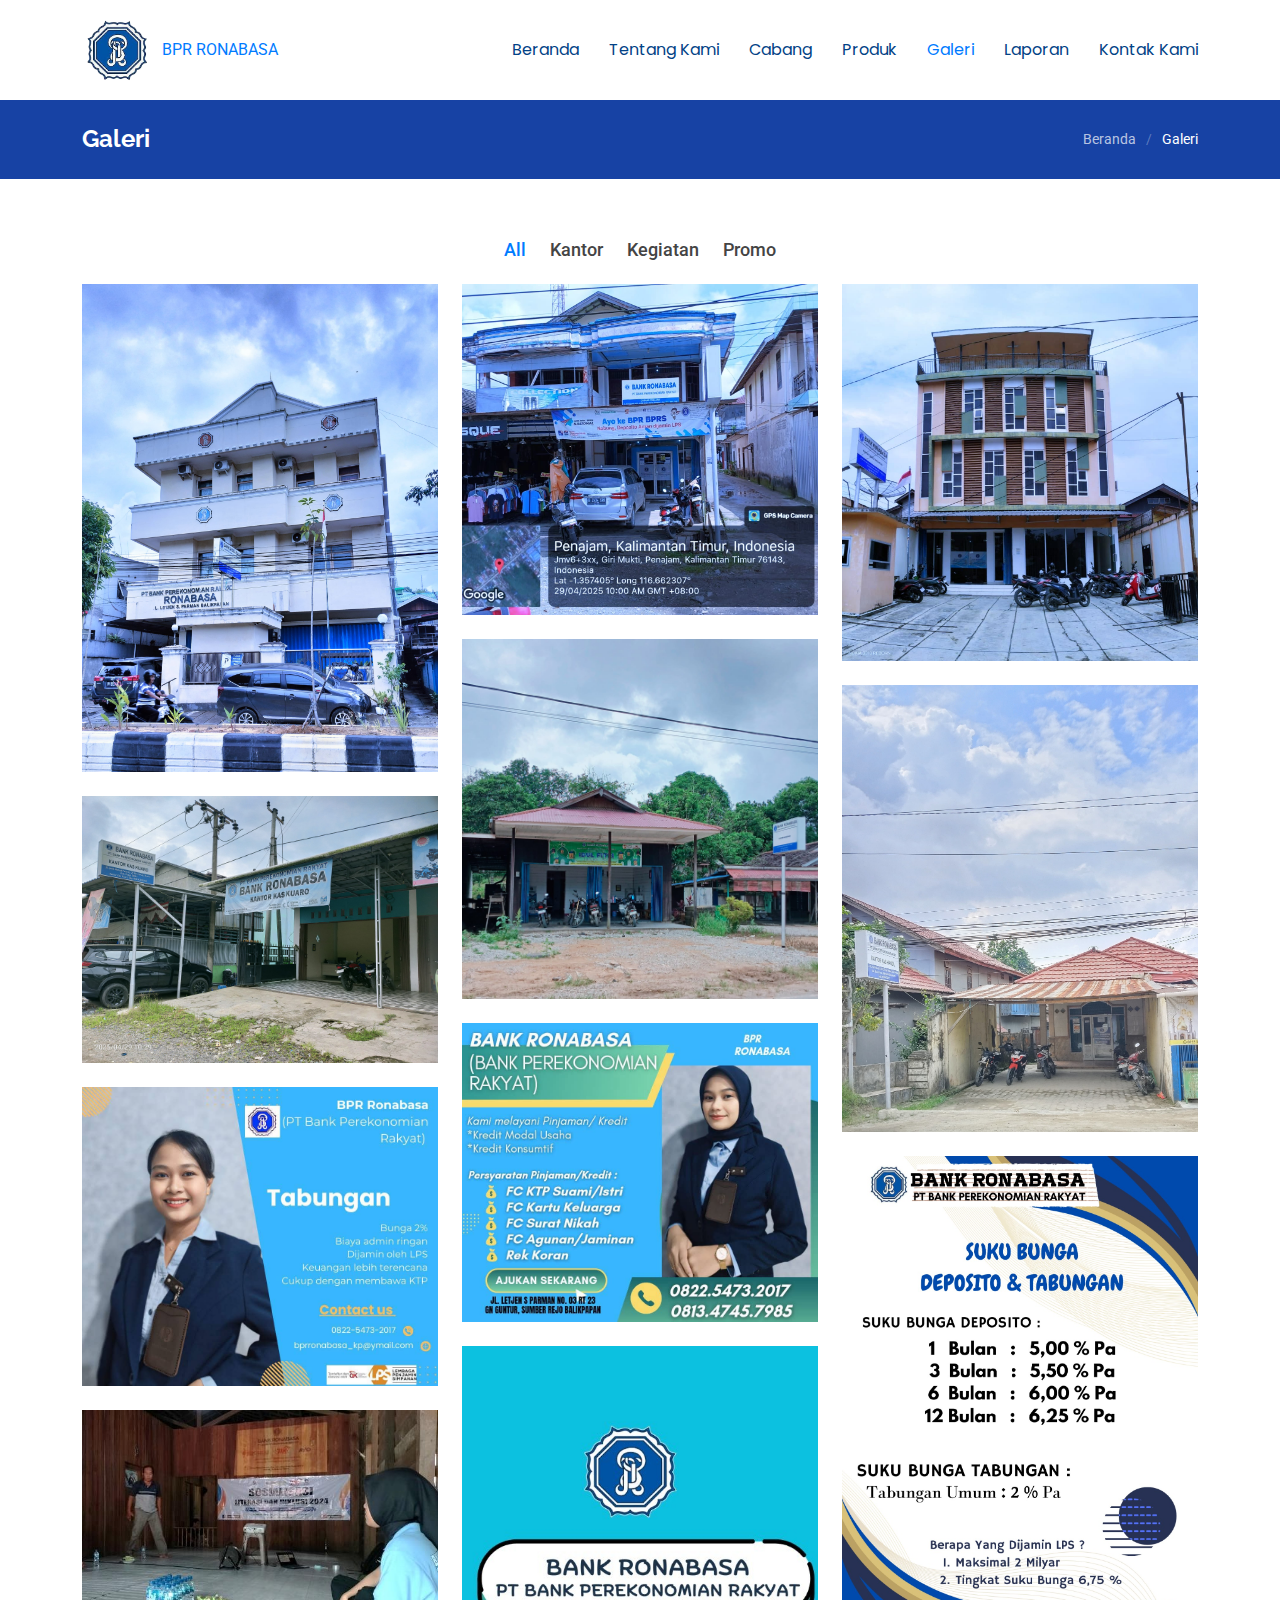
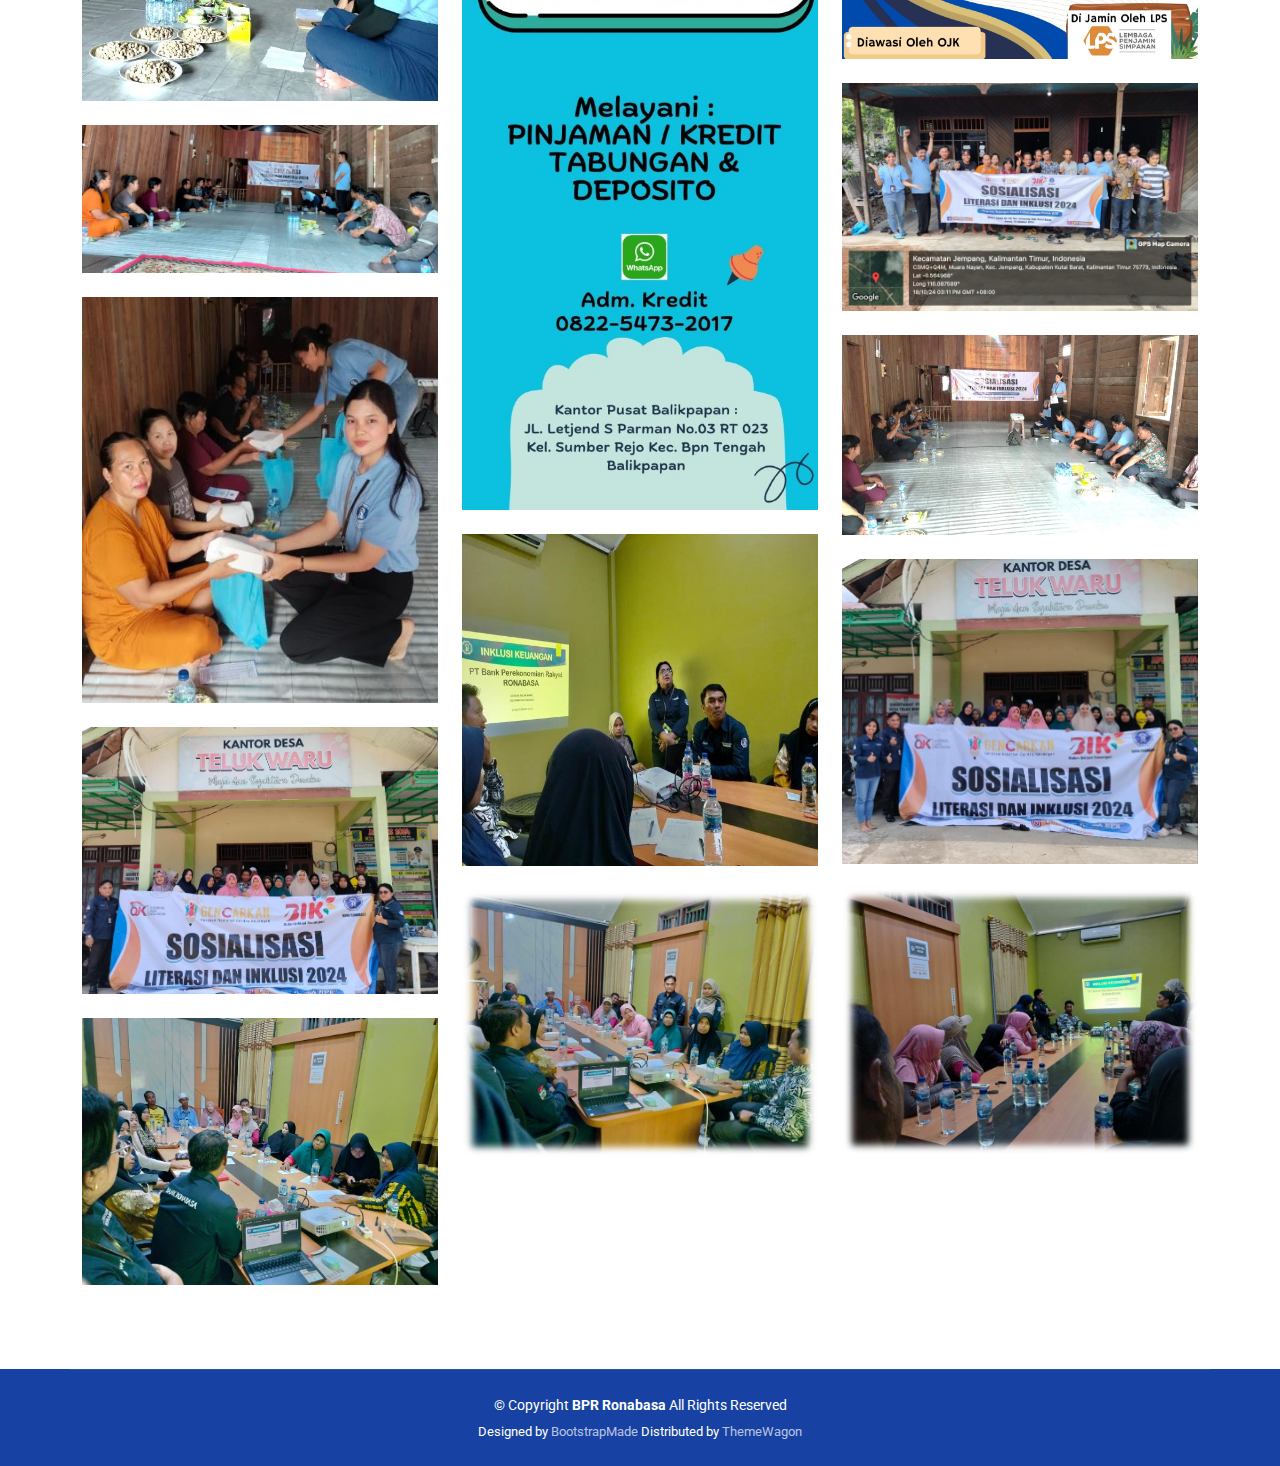
<file: galeri.html>
<!DOCTYPE html>
<html lang="en">

<head>
    <meta charset="utf-8">
    <meta content="width=device-width, initial-scale=1.0" name="viewport">
    <meta http-equiv="Cache-Control" content="max-age=86400">
    <meta http-equiv="Expires" content="Thu, 01 Dec 1994 16:00:00 GMT">
    <title>BPR Ronabasa Balikpapan</title>

    <meta name="description" content="BPR Ronabasa">
    <meta name="keywords" content="bpr,ronabasa,bank">

    <!-- Favicons -->
    <link rel="shortcut icon" href="logo_ronabasa.png" type="image/x-icon">

    <!-- Fonts -->
    <link href="https://fonts.googleapis.com" rel="preconnect">
    <link href="https://fonts.gstatic.com" rel="preconnect" crossorigin>
    <link
        href="https://fonts.googleapis.com/css2?family=Roboto:ital,wght@0,100;0,300;0,400;0,500;0,700;0,900;1,100;1,300;1,400;1,500;1,700;1,900&family=Poppins:ital,wght@0,100;0,200;0,300;0,400;0,500;0,600;0,700;0,800;0,900;1,100;1,200;1,300;1,400;1,500;1,600;1,700;1,800;1,900&family=Raleway:ital,wght@0,100;0,200;0,300;0,400;0,500;0,600;0,700;0,800;0,900;1,100;1,200;1,300;1,400;1,500;1,600;1,700;1,800;1,900&display=swap"
        rel="stylesheet">

    <!-- Vendor CSS Files -->
    <link href="assets/vendor/bootstrap/css/bootstrap.min.css" rel="stylesheet">
    <link href="assets/vendor/bootstrap-icons/bootstrap-icons.css" rel="stylesheet">
    <link href="assets/vendor/aos/aos.css" rel="stylesheet">
    <link href="assets/vendor/glightbox/css/glightbox.min.css" rel="stylesheet">
    <link href="assets/vendor/swiper/swiper-bundle.min.css" rel="stylesheet">

    <!-- Main CSS File -->
    <link href="assets/css/main.css" rel="stylesheet">
    <link href="assets/css/custom.css" rel="stylesheet">

    <!-- =======================================================
  * Template Name: NewBiz
  * Template URL: https://bootstrapmade.com/newbiz-bootstrap-business-template/
  * Updated: Aug 07 2024 with Bootstrap v5.3.3
  * Author: BootstrapMade.com
  * License: https://bootstrapmade.com/license/
  ======================================================== -->
</head>

<body class="starter-page-page">

    <header id="header" class="header d-flex align-items-center sticky-top">
        <div class="container-fluid container-xl position-relative d-flex align-items-center justify-content-between">

            <a href="index.html" class="logo d-flex align-items-center">
                <img src="assets/img/logo_ronabasa.png" alt="Logo" class="logo-img">
                <span class="sitename">BPR RONABASA</span>
            </a>

            <nav id="navmenu" class="navmenu">
                <ul>
                    <li><a href="index.html#top">Beranda</a></li>
                    <li><a href="index.html#tentang-kami">Tentang Kami</a></li>
                    <li><a href="index.html#cabang">Cabang</a></li>
                    <li><a href="index.html#produk">Produk</a></li>
                    <li><a href="#" class="active">Galeri</a></li>
                    <li><a href="laporan.html">Laporan</a></li>
                    <li><a href="index.html#kontak-kami">Kontak Kami</a></li>
                </ul>
                <i class="mobile-nav-toggle d-xl-none bi bi-list"></i>
            </nav>

        </div>
    </header>

    <main class="main">

        <!-- Page Title -->
        <div class="page-title dark-background">
            <div class="container d-lg-flex justify-content-between align-items-center">
                <h1 class="mb-2 mb-lg-0">Galeri</h1>
                <nav class="breadcrumbs">
                    <ol>
                        <li><a href="index.html">Beranda</a></li>
                        <li class="current">Galeri</li>
                    </ol>
                </nav>
            </div>
        </div><!-- End Page Title -->

        <!-- Portfolio Section -->
        <section id="portfolio" class="portfolio section">

            <div class="container">

                <div class="isotope-layout" data-default-filter="*" data-layout="masonry" data-sort="original-order">

                    <ul class="portfolio-filters isotope-filters" data-aos="fade-up" data-aos-delay="100">
                        <li data-filter="*" class="filter-active">All</li>
                        <li data-filter=".filter-kantor">Kantor</li>
                        <li data-filter=".filter-kegiatan">Kegiatan</li>
                        <li data-filter=".filter-promo">Promo</li>
                    </ul><!-- End Portfolio Filters -->

                    <div class="row gy-4 isotope-container" data-aos="fade-up" data-aos-delay="200">

                        <div class="col-lg-4 col-md-6 portfolio-item isotope-item filter-kantor">
                            <div class="portfolio-content h-100">
                                <img src="assets/img/portfolio/foto-kantor/Kantor Pusat Balikpapan.jpeg"
                                    class="img-fluid" alt="">
                                <div class="portfolio-info">
                                    <h4>Kantor Pusat Balikpapan</h4>
                                    <a href="assets/img/portfolio/foto-kantor/Kantor Pusat Balikpapan.jpeg"
                                        title="Kantor Pusat Balikpapan" data-gallery="kantor-gallery-app"
                                        class="glightbox preview-link"><i class="bi bi-zoom-in"></i></a>
                                </div>
                            </div>
                        </div>

                        <div class="col-lg-4 col-md-6 portfolio-item isotope-item filter-kantor">
                            <div class="portfolio-content h-100">
                                <img src="assets/img/portfolio/foto-kantor/Kantor Cabang Penajam.jpeg" class="img-fluid"
                                    alt="">
                                <div class="portfolio-info">
                                    <h4>Kantor Cabang Penajam</h4>
                                    <a href="assets/img/portfolio/foto-kantor/Kantor Cabang Penajam.jpeg"
                                        title="Kantor Cabang Penajam" data-gallery="kantor-gallery-app"
                                        class="glightbox preview-link"><i class="bi bi-zoom-in"></i></a>
                                </div>
                            </div>
                        </div>

                        <div class="col-lg-4 col-md-6 portfolio-item isotope-item filter-kantor">
                            <div class="portfolio-content h-100">
                                <img src="assets/img/portfolio/foto-kantor/Kantor Cabang Tenggarong.jpeg"
                                    class="img-fluid" alt="">
                                <div class="portfolio-info">
                                    <h4>Kantor Cabang Tenggarong</h4>
                                    <a href="assets/img/portfolio/foto-kantor/Kantor Cabang Tenggarong.jpeg"
                                        title="Kantor Cabang Tenggarong" data-gallery="kantor-gallery-app"
                                        class="glightbox preview-link"><i class="bi bi-zoom-in"></i></a>
                                </div>
                            </div>
                        </div>

                        <div class="col-lg-4 col-md-6 portfolio-item isotope-item filter-kantor">
                            <div class="portfolio-content h-100">
                                <img src="assets/img/portfolio/foto-kantor/Kantor Kas Bongan.jpeg" class="img-fluid"
                                    alt="">
                                <div class="portfolio-info">
                                    <h4>Kantor Kas Bongan</h4>
                                    <a href="assets/img/portfolio/foto-kantor/Kantor Kas Bongan.jpeg"
                                        title="Kantor Kas Bongan" data-gallery="kantor-gallery-app"
                                        class="glightbox preview-link"><i class="bi bi-zoom-in"></i></a>
                                </div>
                            </div>
                        </div>

                        <div class="col-lg-4 col-md-6 portfolio-item isotope-item filter-kantor">
                            <div class="portfolio-content h-100">
                                <img src="assets/img/portfolio/foto-kantor/Kantor Kas Handil.jpeg" class="img-fluid"
                                    alt="">
                                <div class="portfolio-info">
                                    <h4>Kantor Kas Handil</h4>
                                    <a href="assets/img/portfolio/foto-kantor/Kantor Kas Handil.jpeg"
                                        title="Kantor Kas Handil" data-gallery="kantor-gallery-app"
                                        class="glightbox preview-link"><i class="bi bi-zoom-in"></i></a>
                                </div>
                            </div>
                        </div>

                        <div class="col-lg-4 col-md-6 portfolio-item isotope-item filter-kantor">
                            <div class="portfolio-content h-100">
                                <img src="assets/img/portfolio/foto-kantor/Kantor Kas Kuaro.jpeg" class="img-fluid"
                                    alt="">
                                <div class="portfolio-info">
                                    <h4>Kantor Kas Kuaro</h4>
                                    <a href="assets/img/portfolio/foto-kantor/Kantor Kas Kuaro.jpeg"
                                        title="Kantor Kas Kuaro" data-gallery="kantor-gallery-app"
                                        class="glightbox preview-link"><i class="bi bi-zoom-in"></i></a>
                                </div>
                            </div>
                        </div>

                        <div class="col-lg-4 col-md-6 portfolio-item isotope-item filter-promo">
                            <div class="portfolio-content h-100">
                                <img src="assets/img/portfolio/promosi/Media promosi kredit.jpeg" class="img-fluid"
                                    alt="">
                                <div class="portfolio-info">
                                    <a href="assets/img/portfolio/promosi/Media promosi kredit.jpeg"
                                        data-gallery="promo-gallery-app" class="glightbox preview-link"><i
                                            class="bi bi-zoom-in"></i></a>
                                </div>
                            </div>
                        </div>

                        <div class="col-lg-4 col-md-6 portfolio-item isotope-item filter-promo">
                            <div class="portfolio-content h-100">
                                <img src="assets/img/portfolio/promosi/media promosi tabungan.jpeg" class="img-fluid"
                                    alt="">
                                <div class="portfolio-info">
                                    <a href="assets/img/portfolio/promosi/media promosi tabungan.jpeg"
                                        data-gallery="promo-gallery-app" class="glightbox preview-link"><i
                                            class="bi bi-zoom-in"></i></a>
                                </div>
                            </div>
                        </div>

                        <div class="col-lg-4 col-md-6 portfolio-item isotope-item filter-promo">
                            <div class="portfolio-content h-100">
                                <img src="assets/img/portfolio/promosi/Promo 1.jpeg" class="img-fluid" alt="">
                                <div class="portfolio-info">
                                    <a href="assets/img/portfolio/promosi/Promo 1.jpeg" data-gallery="promo-gallery-app"
                                        class="glightbox preview-link"><i class="bi bi-zoom-in"></i></a>
                                </div>
                            </div>
                        </div>

                        <div class="col-lg-4 col-md-6 portfolio-item isotope-item filter-promo">
                            <div class="portfolio-content h-100">
                                <img src="assets/img/portfolio/promosi/Promo 2.jpeg" class="img-fluid" alt="">
                                <div class="portfolio-info">
                                    <a href="assets/img/portfolio/promosi/Promo 2.jpeg" data-gallery="promo-gallery-app"
                                        class="glightbox preview-link"><i class="bi bi-zoom-in"></i></a>
                                </div>
                            </div>
                        </div>

                        <div class="col-lg-4 col-md-6 portfolio-item isotope-item filter-kegiatan">
                            <div class="portfolio-content h-100">
                                <img src="assets/img/portfolio/dok-inklusi-keuangan-desa-muara-nayan/DOKUMENTASI INKLUSI KEUANGAN DI DESA MUARA NAYAN KEC_page1_image10.jpg"
                                    class="img-fluid" alt="">
                                <div class="portfolio-info">
                                    <h4>Dokumentasi Inklusi Keuangan Desa Muara Nayan 18 Oktober 2024</h4>
                                    <a href="assets/img/portfolio/dok-inklusi-keuangan-desa-muara-nayan/DOKUMENTASI INKLUSI KEUANGAN DI DESA MUARA NAYAN KEC_page1_image10.jpg"
                                        title="Dokumentasi Inklusi Keuangan Desa Muara Nayan 18 Oktober 2024"
                                        data-gallery="kegiatan-gallery-app" class="glightbox preview-link"><i
                                            class="bi bi-zoom-in"></i></a>
                                </div>
                            </div>
                        </div>

                        <div class="col-lg-4 col-md-6 portfolio-item isotope-item filter-kegiatan">
                            <div class="portfolio-content h-100">
                                <img src="assets/img/portfolio/dok-inklusi-keuangan-desa-muara-nayan/DOKUMENTASI INKLUSI KEUANGAN DI DESA MUARA NAYAN KEC_page1_image2.jpg"
                                    class="img-fluid" alt="">
                                <div class="portfolio-info">
                                    <h4>Dokumentasi Inklusi Keuangan Desa Muara Nayan 18 Oktober 2024</h4>
                                    <a href="assets/img/portfolio/dok-inklusi-keuangan-desa-muara-nayan/DOKUMENTASI INKLUSI KEUANGAN DI DESA MUARA NAYAN KEC_page1_image2.jpg"
                                        title="Dokumentasi Inklusi Keuangan Desa Muara Nayan 18 Oktober 2024"
                                        data-gallery="kegiatan-gallery-app" class="glightbox preview-link"><i
                                            class="bi bi-zoom-in"></i></a>
                                </div>
                            </div>
                        </div>

                        <div class="col-lg-4 col-md-6 portfolio-item isotope-item filter-kegiatan">
                            <div class="portfolio-content h-100">
                                <img src="assets/img/portfolio/dok-inklusi-keuangan-desa-muara-nayan/DOKUMENTASI INKLUSI KEUANGAN DI DESA MUARA NAYAN KEC_page1_image4.jpg"
                                    class="img-fluid" alt="">
                                <div class="portfolio-info">
                                    <h4>Dokumentasi Inklusi Keuangan Desa Muara Nayan 18 Oktober 2024</h4>
                                    <a href="assets/img/portfolio/dok-inklusi-keuangan-desa-muara-nayan/DOKUMENTASI INKLUSI KEUANGAN DI DESA MUARA NAYAN KEC_page1_image4.jpg"
                                        title="Dokumentasi Inklusi Keuangan Desa Muara Nayan 18 Oktober 2024"
                                        data-gallery="kegiatan-gallery-app" class="glightbox preview-link"><i
                                            class="bi bi-zoom-in"></i></a>
                                </div>
                            </div>
                        </div>

                        <div class="col-lg-4 col-md-6 portfolio-item isotope-item filter-kegiatan">
                            <div class="portfolio-content h-100">
                                <img src="assets/img/portfolio/dok-inklusi-keuangan-desa-muara-nayan/DOKUMENTASI INKLUSI KEUANGAN DI DESA MUARA NAYAN KEC_page1_image6.jpg"
                                    class="img-fluid" alt="">
                                <div class="portfolio-info">
                                    <h4>Dokumentasi Inklusi Keuangan Desa Muara Nayan 18 Oktober 2024</h4>
                                    <a href="assets/img/portfolio/dok-inklusi-keuangan-desa-muara-nayan/DOKUMENTASI INKLUSI KEUANGAN DI DESA MUARA NAYAN KEC_page1_image6.jpg"
                                        title="Dokumentasi Inklusi Keuangan Desa Muara Nayan 18 Oktober 2024"
                                        data-gallery="kegiatan-gallery-app" class="glightbox preview-link"><i
                                            class="bi bi-zoom-in"></i></a>
                                </div>
                            </div>
                        </div>

                        <div class="col-lg-4 col-md-6 portfolio-item isotope-item filter-kegiatan">
                            <div class="portfolio-content h-100">
                                <img src="assets/img/portfolio/dok-inklusi-keuangan-desa-muara-nayan/DOKUMENTASI INKLUSI KEUANGAN DI DESA MUARA NAYAN KEC_page1_image8.jpg"
                                    class="img-fluid" alt="">
                                <div class="portfolio-info">
                                    <h4>Dokumentasi Inklusi Keuangan Desa Muara Nayan 18 Oktober 2024</h4>
                                    <a href="assets/img/portfolio/dok-inklusi-keuangan-desa-muara-nayan/DOKUMENTASI INKLUSI KEUANGAN DI DESA MUARA NAYAN KEC_page1_image8.jpg"
                                        title="Dokumentasi Inklusi Keuangan Desa Muara Nayan 18 Oktober 2024"
                                        data-gallery="kegiatan-gallery-app" class="glightbox preview-link"><i
                                            class="bi bi-zoom-in"></i></a>
                                </div>
                            </div>
                        </div>

                        <div class="col-lg-4 col-md-6 portfolio-item isotope-item filter-kegiatan">
                            <div class="portfolio-content h-100">
                                <img src="assets/img/portfolio/dok-inklusi-keuangan-desa-teluk-waru/DOKUMENTASI INKLUSI KEUANGAN DI DESA TELUK WARU_page1_image10.jpg"
                                    class="img-fluid" alt="">
                                <div class="portfolio-info">
                                    <h4>Dokumentasi Inklusi Keuangan Desa Teluk Waru 26 September 2024</h4>
                                    <a href="assets/img/portfolio/dok-inklusi-keuangan-desa-teluk-waru/DOKUMENTASI INKLUSI KEUANGAN DI DESA TELUK WARU_page1_image10.jpg"
                                        title="Dokumentasi Inklusi Keuangan Desa Teluk Waru 26 September 2024"
                                        data-gallery="kegiatan-gallery-app" class="glightbox preview-link"><i
                                            class="bi bi-zoom-in"></i></a>
                                </div>
                            </div>
                        </div>

                        <div class="col-lg-4 col-md-6 portfolio-item isotope-item filter-kegiatan">
                            <div class="portfolio-content h-100">
                                <img src="assets/img/portfolio/dok-inklusi-keuangan-desa-teluk-waru/DOKUMENTASI INKLUSI KEUANGAN DI DESA TELUK WARU_page1_image2.jpg"
                                    class="img-fluid" alt="">
                                <div class="portfolio-info">
                                    <h4>Dokumentasi Inklusi Keuangan Desa Teluk Waru 26 September 2024</h4>
                                    <a href="assets/img/portfolio/dok-inklusi-keuangan-desa-teluk-waru/DOKUMENTASI INKLUSI KEUANGAN DI DESA TELUK WARU_page1_image2.jpg"
                                        title="Dokumentasi Inklusi Keuangan Desa Teluk Waru 26 September 2024"
                                        data-gallery="kegiatan-gallery-app" class="glightbox preview-link"><i
                                            class="bi bi-zoom-in"></i></a>
                                </div>
                            </div>
                        </div>

                        <div class="col-lg-4 col-md-6 portfolio-item isotope-item filter-kegiatan">
                            <div class="portfolio-content h-100">
                                <img src="assets/img/portfolio/dok-inklusi-keuangan-desa-teluk-waru/DOKUMENTASI INKLUSI KEUANGAN DI DESA TELUK WARU_page1_image4.jpg"
                                    class="img-fluid" alt="">
                                <div class="portfolio-info">
                                    <h4>Dokumentasi Inklusi Keuangan Desa Teluk Waru 26 September 2024</h4>
                                    <a href="assets/img/portfolio/dok-inklusi-keuangan-desa-teluk-waru/DOKUMENTASI INKLUSI KEUANGAN DI DESA TELUK WARU_page1_image4.jpg"
                                        title="Dokumentasi Inklusi Keuangan Desa Teluk Waru 26 September 2024"
                                        data-gallery="kegiatan-gallery-app" class="glightbox preview-link"><i
                                            class="bi bi-zoom-in"></i></a>
                                </div>
                            </div>
                        </div>

                        <div class="col-lg-4 col-md-6 portfolio-item isotope-item filter-kegiatan">
                            <div class="portfolio-content h-100">
                                <img src="assets/img/portfolio/dok-inklusi-keuangan-desa-teluk-waru/DOKUMENTASI INKLUSI KEUANGAN DI DESA TELUK WARU_page1_image5.png"
                                    class="img-fluid" alt="">
                                <div class="portfolio-info">
                                    <h4>Dokumentasi Inklusi Keuangan Desa Teluk Waru 26 September 2024</h4>
                                    <a href="assets/img/portfolio/dok-inklusi-keuangan-desa-teluk-waru/DOKUMENTASI INKLUSI KEUANGAN DI DESA TELUK WARU_page1_image5.png"
                                        title="Dokumentasi Inklusi Keuangan Desa Teluk Waru 26 September 2024"
                                        data-gallery="kegiatan-gallery-app" class="glightbox preview-link"><i
                                            class="bi bi-zoom-in"></i></a>
                                </div>
                            </div>
                        </div>

                        <div class="col-lg-4 col-md-6 portfolio-item isotope-item filter-kegiatan">
                            <div class="portfolio-content h-100">
                                <img src="assets/img/portfolio/dok-inklusi-keuangan-desa-teluk-waru/DOKUMENTASI INKLUSI KEUANGAN DI DESA TELUK WARU_page1_image6.png"
                                    class="img-fluid" alt="">
                                <div class="portfolio-info">
                                    <h4>Dokumentasi Inklusi Keuangan Desa Teluk Waru 26 September 2024</h4>
                                    <a href="assets/img/portfolio/dok-inklusi-keuangan-desa-teluk-waru/DOKUMENTASI INKLUSI KEUANGAN DI DESA TELUK WARU_page1_image6.png"
                                        title="Dokumentasi Inklusi Keuangan Desa Teluk Waru 26 September 2024"
                                        data-gallery="kegiatan-gallery-app" class="glightbox preview-link"><i
                                            class="bi bi-zoom-in"></i></a>
                                </div>
                            </div>
                        </div>

                        <div class="col-lg-4 col-md-6 portfolio-item isotope-item filter-kegiatan">
                            <div class="portfolio-content h-100">
                                <img src="assets/img/portfolio/dok-inklusi-keuangan-desa-teluk-waru/DOKUMENTASI INKLUSI KEUANGAN DI DESA TELUK WARU_page1_image8.jpg"
                                    class="img-fluid" alt="">
                                <div class="portfolio-info">
                                    <h4>Dokumentasi Inklusi Keuangan Desa Teluk Waru 26 September 2024</h4>
                                    <a href="assets/img/portfolio/dok-inklusi-keuangan-desa-teluk-waru/DOKUMENTASI INKLUSI KEUANGAN DI DESA TELUK WARU_page1_image8.jpg"
                                        title="Dokumentasi Inklusi Keuangan Desa Teluk Waru 26 September 2024"
                                        data-gallery="kegiatan-gallery-app" class="glightbox preview-link"><i
                                            class="bi bi-zoom-in"></i></a>
                                </div>
                            </div>
                        </div>

                    </div><!-- End Portfolio Container -->

                </div>

            </div>

        </section><!-- /Portfolio Section -->

    </main>

    <footer id="footer" class="footer dark-background">

        <div class="container copyright text-center mt-4">
            <p>© <span>Copyright</span> <strong>BPR Ronabasa</strong> <span>All Rights Reserved</span>
            </p>
            <div class="credits">
                <!-- All the links in the footer should remain intact. -->
                <!-- You can delete the links only if you've purchased the pro version. -->
                <!-- Licensing information: https://bootstrapmade.com/license/ -->
                <!-- Purchase the pro version with working PHP/AJAX contact form: [buy-url] -->
                Designed by <a href="https://bootstrapmade.com/">BootstrapMade</a> Distributed by <a
                    href="https://themewagon.com" target="_blank">ThemeWagon</a>
            </div>
        </div>

    </footer>

    <!-- Scroll Top -->
    <a href="#" id="scroll-top" class="scroll-top d-flex align-items-center justify-content-center"><i
            class="bi bi-arrow-up-short"></i></a>

    <!-- Preloader -->
    <div id="preloader"></div>

    <!-- Vendor JS Files -->
    <script src="assets/vendor/bootstrap/js/bootstrap.bundle.min.js"></script>
    <script src="assets/vendor/aos/aos.js"></script>
    <script src="assets/vendor/glightbox/js/glightbox.min.js"></script>
    <script src="assets/vendor/purecounter/purecounter_vanilla.js"></script>
    <script src="assets/vendor/imagesloaded/imagesloaded.pkgd.min.js"></script>
    <script src="assets/vendor/isotope-layout/isotope.pkgd.min.js"></script>
    <script src="assets/vendor/swiper/swiper-bundle.min.js"></script>

    <!-- Main JS File -->
    <script src="assets/js/main.js"></script>

</body>

</html>
</file>
<file: assets/css/custom.css>
.sitename-wrapper span {
    font-size: 1.5rem;
    font-weight: 700;
    color: #000;
    margin: 0;
}

.sitename-wrapper small {
    font-size: 1rem;
}

.equal-height-card {
    height: 100%;
    display: flex;
    flex-direction: column;
    justify-content: center;
}

.blink {
    animation: blink 1.5s linear infinite;
    color: #0d6efd;
    font-weight: 600;
}

.blink2 {
    animation: blink 1.5s linear infinite;
    color: #fd0d0d;
    font-weight: 600;
}

@keyframes blink {
    0% {
        opacity: 1;
    }

    50% {
        opacity: 0.3;
    }

    100% {
        opacity: 1;
    }
}

.sosmed {
    width: 30px;
    height: 30px;
    border-radius: 5px;
}

.btn.active {
    background-color: #0d6efd !important;
    color: white !important;
}

.pdf-viewer-container canvas {
    width: 100%;
    height: auto;
}

.footer {
    margin-top: auto !important;
}
</file>
<file: assets/css/main.css>
/**
* Template Name: NewBiz
* Template URL: https://bootstrapmade.com/newbiz-bootstrap-business-template/
* Updated: Aug 07 2024 with Bootstrap v5.3.3
* Author: BootstrapMade.com
* License: https://bootstrapmade.com/license/
*/

/*--------------------------------------------------------------
# Font & Color Variables
# Help: https://bootstrapmade.com/color-system/
--------------------------------------------------------------*/
/* Fonts */
:root {
  --default-font: "Roboto", system-ui, -apple-system, "Segoe UI", Roboto, "Helvetica Neue", Arial, "Noto Sans", "Liberation Sans", sans-serif, "Apple Color Emoji", "Segoe UI Emoji", "Segoe UI Symbol", "Noto Color Emoji";
  --heading-font: "Raleway", sans-serif;
  --nav-font: "Poppins", sans-serif;
}

/* Global Colors - The following color variables are used throughout the website. Updating them here will change the color scheme of the entire website */
:root {
  --background-color: #ffffff;
  /* Background color for the entire website, including individual sections */
  --default-color: #444444;
  /* Default color used for the majority of the text content across the entire website */
  --heading-color: #283d50;
  /* Color for headings, subheadings and title throughout the website */
  --accent-color: #007bff;
  /* Accent color that represents your brand on the website. It's used for buttons, links, and other elements that need to stand out */
  --surface-color: #ffffff;
  /* The surface color is used as a background of boxed elements within sections, such as cards, icon boxes, or other elements that require a visual separation from the global background. */
  --contrast-color: #ffffff;
  /* Contrast color for text, ensuring readability against backgrounds of accent, heading, or default colors. */
}

/* Nav Menu Colors - The following color variables are used specifically for the navigation menu. They are separate from the global colors to allow for more customization options */
:root {
  --nav-color: #024286;
  /* The default color of the main navmenu links */
  --nav-hover-color: #007bff;
  /* Applied to main navmenu links when they are hovered over or active */
  --nav-mobile-background-color: #ffffff;
  /* Used as the background color for mobile navigation menu */
  --nav-dropdown-background-color: #ffffff;
  /* Used as the background color for dropdown items that appear when hovering over primary navigation items */
  --nav-dropdown-color: #444444;
  /* Used for navigation links of the dropdown items in the navigation menu. */
  --nav-dropdown-hover-color: #007bff;
  /* Similar to --nav-hover-color, this color is applied to dropdown navigation links when they are hovered over. */
}

/* Color Presets - These classes override global colors when applied to any section or element, providing reuse of the sam color scheme. */

.light-background {
  --background-color: #ecf5ff;
  --surface-color: #ffffff;
}

.dark-background {
  --background-color: #1742a4;
  --default-color: #ffffff;
  --heading-color: #ffffff;
  --surface-color: #0d358f;
  --contrast-color: #ffffff;
}

/* Smooth scroll */
:root {
  scroll-behavior: smooth;
}

/*--------------------------------------------------------------
# General Styling & Shared Classes
--------------------------------------------------------------*/
body {
  color: var(--default-color);
  background-color: var(--background-color);
  font-family: var(--default-font);
}

a {
  color: var(--accent-color);
  text-decoration: none;
  transition: 0.3s;
}

a:hover {
  color: color-mix(in srgb, var(--accent-color), transparent 25%);
  text-decoration: none;
}

h1,
h2,
h3,
h4,
h5,
h6 {
  color: var(--heading-color);
  font-family: var(--heading-font);
}

/* PHP Email Form Messages
------------------------------*/
.php-email-form .error-message {
  display: none;
  background: #df1529;
  color: #ffffff;
  text-align: left;
  padding: 15px;
  margin-bottom: 24px;
  font-weight: 600;
}

.php-email-form .sent-message {
  display: none;
  color: #ffffff;
  background: #059652;
  text-align: center;
  padding: 15px;
  margin-bottom: 24px;
  font-weight: 600;
}

.php-email-form .loading {
  display: none;
  background: var(--surface-color);
  text-align: center;
  padding: 15px;
  margin-bottom: 24px;
}

.php-email-form .loading:before {
  content: "";
  display: inline-block;
  border-radius: 50%;
  width: 24px;
  height: 24px;
  margin: 0 10px -6px 0;
  border: 3px solid var(--accent-color);
  border-top-color: var(--surface-color);
  animation: php-email-form-loading 1s linear infinite;
}

@keyframes php-email-form-loading {
  0% {
    transform: rotate(0deg);
  }

  100% {
    transform: rotate(360deg);
  }
}

/* Pulsating Play Button
------------------------------*/
.pulsating-play-btn {
  width: 94px;
  height: 94px;
  background: radial-gradient(var(--accent-color) 50%, color-mix(in srgb, var(--accent-color), transparent 75%) 52%);
  border-radius: 50%;
  display: block;
  position: relative;
  overflow: hidden;
}

.pulsating-play-btn:before {
  content: "";
  position: absolute;
  width: 120px;
  height: 120px;
  animation-delay: 0s;
  animation: pulsate-play-btn 2s;
  animation-direction: forwards;
  animation-iteration-count: infinite;
  animation-timing-function: steps;
  opacity: 1;
  border-radius: 50%;
  border: 5px solid color-mix(in srgb, var(--accent-color), transparent 30%);
  top: -15%;
  left: -15%;
  background: rgba(198, 16, 0, 0);
}

.pulsating-play-btn:after {
  content: "";
  position: absolute;
  left: 50%;
  top: 50%;
  transform: translateX(-40%) translateY(-50%);
  width: 0;
  height: 0;
  border-top: 10px solid transparent;
  border-bottom: 10px solid transparent;
  border-left: 15px solid #fff;
  z-index: 100;
  transition: all 400ms cubic-bezier(0.55, 0.055, 0.675, 0.19);
}

.pulsating-play-btn:hover:before {
  content: "";
  position: absolute;
  left: 50%;
  top: 50%;
  transform: translateX(-40%) translateY(-50%);
  width: 0;
  height: 0;
  border: none;
  border-top: 10px solid transparent;
  border-bottom: 10px solid transparent;
  border-left: 15px solid #fff;
  z-index: 200;
  animation: none;
  border-radius: 0;
}

.pulsating-play-btn:hover:after {
  border-left: 15px solid var(--accent-color);
  transform: scale(20);
}

@keyframes pulsate-play-btn {
  0% {
    transform: scale(0.6, 0.6);
    opacity: 1;
  }

  100% {
    transform: scale(1, 1);
    opacity: 0;
  }
}

/*--------------------------------------------------------------
# Global Header
--------------------------------------------------------------*/
.header {
  color: var(--default-color);
  background-color: var(--background-color);
  padding: 15px 0;
  transition: all 0.5s;
  z-index: 997;
}

.header .logo {
  line-height: 1;
}

.header .logo img {
  max-height: 70px;
  margin-right: 10px;
}

.header .logo h1 {
  font-size: 30px;
  margin: 0;
  font-weight: 700;
  color: var(--heading-color);
}

.scrolled .header {
  box-shadow: 0px 0 18px rgba(0, 0, 0, 0.1);
}

/*--------------------------------------------------------------
# Navigation Menu
--------------------------------------------------------------*/
/* Navmenu - Desktop */
@media (min-width: 1200px) {
  .navmenu {
    padding: 0;
  }

  .navmenu ul {
    margin: 0;
    padding: 0;
    display: flex;
    list-style: none;
    align-items: center;
  }

  .navmenu li {
    position: relative;
  }

  .navmenu a,
  .navmenu a:focus {
    color: var(--nav-color);
    padding: 18px 15px;
    font-size: 16px;
    font-family: var(--nav-font);
    font-weight: 400;
    display: flex;
    align-items: center;
    justify-content: space-between;
    white-space: nowrap;
    transition: 0.3s;
  }

  .navmenu a i,
  .navmenu a:focus i {
    font-size: 12px;
    line-height: 0;
    margin-left: 5px;
    transition: 0.3s;
  }

  .navmenu li:last-child a {
    padding-right: 0;
  }

  .navmenu li:hover>a,
  .navmenu .active,
  .navmenu .active:focus {
    color: var(--nav-hover-color);
  }

  .navmenu .dropdown ul {
    margin: 0;
    padding: 10px 0;
    background: var(--nav-dropdown-background-color);
    display: block;
    position: absolute;
    visibility: hidden;
    left: 14px;
    top: 130%;
    opacity: 0;
    transition: 0.3s;
    border-radius: 4px;
    z-index: 99;
    box-shadow: 0px 0px 30px rgba(0, 0, 0, 0.1);
  }

  .navmenu .dropdown ul li {
    min-width: 200px;
  }

  .navmenu .dropdown ul a {
    padding: 10px 20px;
    font-size: 15px;
    text-transform: none;
    color: var(--nav-dropdown-color);
  }

  .navmenu .dropdown ul a i {
    font-size: 12px;
  }

  .navmenu .dropdown ul a:hover,
  .navmenu .dropdown ul .active:hover,
  .navmenu .dropdown ul li:hover>a {
    color: var(--nav-dropdown-hover-color);
  }

  .navmenu .dropdown:hover>ul {
    opacity: 1;
    top: 100%;
    visibility: visible;
  }

  .navmenu .dropdown .dropdown ul {
    top: 0;
    left: -90%;
    visibility: hidden;
  }

  .navmenu .dropdown .dropdown:hover>ul {
    opacity: 1;
    top: 0;
    left: -100%;
    visibility: visible;
  }
}

/* Navmenu - Mobile */
@media (max-width: 1199px) {
  .mobile-nav-toggle {
    color: var(--nav-color);
    font-size: 28px;
    line-height: 0;
    margin-right: 10px;
    cursor: pointer;
    transition: color 0.3s;
  }

  .navmenu {
    padding: 0;
    z-index: 9997;
  }

  .navmenu ul {
    display: none;
    list-style: none;
    position: absolute;
    inset: 60px 20px 20px 20px;
    padding: 10px 0;
    margin: 0;
    border-radius: 6px;
    background-color: var(--nav-mobile-background-color);
    overflow-y: auto;
    transition: 0.3s;
    z-index: 9998;
    box-shadow: 0px 0px 30px rgba(0, 0, 0, 0.1);
  }

  .navmenu a,
  .navmenu a:focus {
    color: var(--nav-dropdown-color);
    padding: 10px 20px;
    font-family: var(--nav-font);
    font-size: 17px;
    font-weight: 500;
    display: flex;
    align-items: center;
    justify-content: space-between;
    white-space: nowrap;
    transition: 0.3s;
  }

  .navmenu a i,
  .navmenu a:focus i {
    font-size: 12px;
    line-height: 0;
    margin-left: 5px;
    width: 30px;
    height: 30px;
    display: flex;
    align-items: center;
    justify-content: center;
    border-radius: 50%;
    transition: 0.3s;
    background-color: color-mix(in srgb, var(--accent-color), transparent 90%);
  }

  .navmenu a i:hover,
  .navmenu a:focus i:hover {
    background-color: var(--accent-color);
    color: var(--contrast-color);
  }

  .navmenu a:hover,
  .navmenu .active,
  .navmenu .active:focus {
    color: var(--nav-dropdown-hover-color);
  }

  .navmenu .active i,
  .navmenu .active:focus i {
    background-color: var(--accent-color);
    color: var(--contrast-color);
    transform: rotate(180deg);
  }

  .navmenu .dropdown ul {
    position: static;
    display: none;
    z-index: 99;
    padding: 10px 0;
    margin: 10px 20px;
    background-color: var(--nav-dropdown-background-color);
    border: 1px solid color-mix(in srgb, var(--default-color), transparent 90%);
    box-shadow: none;
    transition: all 0.5s ease-in-out;
  }

  .navmenu .dropdown ul ul {
    background-color: rgba(33, 37, 41, 0.1);
  }

  .navmenu .dropdown>.dropdown-active {
    display: block;
    background-color: rgba(33, 37, 41, 0.03);
  }

  .mobile-nav-active {
    overflow: hidden;
  }

  .mobile-nav-active .mobile-nav-toggle {
    color: #fff;
    position: absolute;
    font-size: 32px;
    top: 15px;
    right: 15px;
    margin-right: 0;
    z-index: 9999;
  }

  .mobile-nav-active .navmenu {
    position: fixed;
    overflow: hidden;
    inset: 0;
    background: rgba(33, 37, 41, 0.8);
    transition: 0.3s;
  }

  .mobile-nav-active .navmenu>ul {
    display: block;
  }
}

/*--------------------------------------------------------------
# Global Footer
--------------------------------------------------------------*/
.footer {
  color: var(--default-color);
  background-color: var(--background-color);
  font-size: 14px;
  position: relative;
}

.footer .footer-top {
  padding-top: 50px;
  border-top: 1px solid color-mix(in srgb, var(--default-color), transparent 90%);
}

.footer .footer-about .logo {
  line-height: 1;
  margin-bottom: 25px;
}

.footer .footer-about .logo img {
  max-height: 40px;
  margin-right: 6px;
}

.footer .footer-about .logo span {
  font-size: 26px;
  font-weight: 700;
  letter-spacing: 1px;
  font-family: var(--heading-font);
  color: var(--heading-color);
}

.footer .footer-about p {
  font-size: 14px;
  font-family: var(--heading-font);
}

.footer .social-links a {
  display: flex;
  align-items: center;
  justify-content: center;
  width: 40px;
  height: 40px;
  border-radius: 50%;
  border: 1px solid color-mix(in srgb, var(--default-color), transparent 50%);
  font-size: 16px;
  color: color-mix(in srgb, var(--default-color), transparent 30%);
  margin-right: 10px;
  transition: 0.3s;
}

.footer .social-links a:hover {
  color: var(--accent-color);
  border-color: var(--accent-color);
}

.footer h4 {
  font-size: 16px;
  font-weight: bold;
  position: relative;
  padding-bottom: 12px;
}

.footer .footer-links {
  margin-bottom: 30px;
}

.footer .footer-links ul {
  list-style: none;
  padding: 0;
  margin: 0;
}

.footer .footer-links ul i {
  padding-right: 2px;
  font-size: 12px;
  line-height: 0;
}

.footer .footer-links ul li {
  padding: 10px 0;
  display: flex;
  align-items: center;
}

.footer .footer-links ul li:first-child {
  padding-top: 0;
}

.footer .footer-links ul a {
  color: color-mix(in srgb, var(--default-color), transparent 30%);
  display: inline-block;
  line-height: 1;
}

.footer .footer-links ul a:hover {
  color: var(--accent-color);
}

.footer .footer-contact p {
  margin-bottom: 5px;
}

.footer .footer-newsletter .newsletter-form {
  margin-top: 30px;
  margin-bottom: 15px;
  padding: 6px 8px;
  position: relative;
  border-radius: 4px;
  border: 1px solid color-mix(in srgb, var(--default-color), transparent 80%);
  display: flex;
  background-color: var(--background-color);
  transition: 0.3s;
}

.footer .footer-newsletter .newsletter-form:focus-within {
  border-color: var(--accent-color);
}

.footer .footer-newsletter .newsletter-form input[type=email] {
  border: 0;
  padding: 4px;
  width: 100%;
  background-color: var(--background-color);
  color: var(--default-color);
}

.footer .footer-newsletter .newsletter-form input[type=email]:focus-visible {
  outline: none;
}

.footer .footer-newsletter .newsletter-form input[type=submit] {
  border: 0;
  font-size: 16px;
  padding: 0 20px;
  margin: -7px -8px -7px 0;
  background: var(--accent-color);
  color: var(--contrast-color);
  transition: 0.3s;
  border-radius: 0 4px 4px 0;
}

.footer .footer-newsletter .newsletter-form input[type=submit]:hover {
  background: color-mix(in srgb, var(--accent-color), transparent 20%);
}

.footer .copyright {
  padding: 25px 0;
  border-top: 1px solid color-mix(in srgb, var(--default-color), transparent 90%);
}

.footer .copyright p {
  margin-bottom: 0;
}

.footer .credits {
  margin-top: 6px;
  font-size: 13px;
}

.footer .credits a {
  color: color-mix(in srgb, var(--default-color), transparent 30%);
}

/*--------------------------------------------------------------
# Preloader
--------------------------------------------------------------*/
#preloader {
  position: fixed;
  inset: 0;
  z-index: 9999;
  overflow: hidden;
  background-color: var(--background-color);
  transition: all 0.6s ease-out;
}

#preloader:before {
  content: "";
  position: fixed;
  top: calc(50% - 30px);
  left: calc(50% - 30px);
  border: 6px solid var(--accent-color);
  border-top-color: color-mix(in srgb, var(--accent-color), transparent 90%);
  border-radius: 50%;
  width: 60px;
  height: 60px;
  animation: animate-preloader 1s linear infinite;
}

@keyframes animate-preloader {
  0% {
    transform: rotate(0deg);
  }

  100% {
    transform: rotate(360deg);
  }
}

/*--------------------------------------------------------------
# Scroll Top Button
--------------------------------------------------------------*/
.scroll-top {
  position: fixed;
  visibility: hidden;
  opacity: 0;
  right: 15px;
  bottom: -15px;
  z-index: 99999;
  background-color: var(--accent-color);
  width: 44px;
  height: 44px;
  border-radius: 50px;
  transition: all 0.4s;
}

.scroll-top i {
  font-size: 24px;
  color: var(--contrast-color);
  line-height: 0;
}

.scroll-top:hover {
  background-color: color-mix(in srgb, var(--accent-color), transparent 20%);
  color: var(--contrast-color);
}

.scroll-top.active {
  visibility: visible;
  opacity: 1;
  bottom: 15px;
}

/*--------------------------------------------------------------
# Disable aos animation delay on mobile devices
--------------------------------------------------------------*/
@media screen and (max-width: 768px) {
  [data-aos-delay] {
    transition-delay: 0 !important;
  }
}

/*--------------------------------------------------------------
# Global Page Titles & Breadcrumbs
--------------------------------------------------------------*/
.page-title {
  color: var(--default-color);
  background-color: var(--background-color);
  padding: 25px 0;
  position: relative;
}

.page-title h1 {
  font-size: 24px;
  font-weight: 700;
}

.page-title .breadcrumbs a {
  color: color-mix(in srgb, var(--default-color), transparent 30%);
}

.page-title .breadcrumbs ol {
  display: flex;
  flex-wrap: wrap;
  list-style: none;
  padding: 0;
  margin: 0;
  font-size: 14px;
  font-weight: 400;
}

.page-title .breadcrumbs ol li+li {
  padding-left: 10px;
}

.page-title .breadcrumbs ol li+li::before {
  content: "/";
  display: inline-block;
  padding-right: 10px;
  color: color-mix(in srgb, var(--default-color), transparent 70%);
}

/*--------------------------------------------------------------
# Global Sections
--------------------------------------------------------------*/
section,
.section {
  color: var(--default-color);
  background-color: var(--background-color);
  padding: 60px 0;
  scroll-margin-top: 90px;
  overflow: clip;
}

@media (max-width: 1199px) {

  section,
  .section {
    scroll-margin-top: 58px;
  }
}

/*--------------------------------------------------------------
# Global Section Titles
--------------------------------------------------------------*/
.section-title {
  text-align: center;
  padding-bottom: 60px;
  position: relative;
}

.section-title h2 {
  font-size: 32px;
  font-weight: 700;
  margin-bottom: 15px;
}

.section-title p {
  margin-bottom: 0;
}

/*--------------------------------------------------------------
# Hero Section
--------------------------------------------------------------*/
.hero {
  width: 100%;
  min-height: 90vh;
  position: relative;
  padding: 120px 0;
  display: flex;
  align-items: center;
  background: url(../img/hero-bg.png) center bottom no-repeat;
  background-size: cover;
}

@media (max-width: 1200px) {
  .hero {
    padding: 60px 0;
  }
}

.hero h1 {
  margin: 0;
  font-size: 48px;
  font-weight: 700;
  line-height: 56px;
}

.hero p {
  color: color-mix(in srgb, var(--default-color), transparent 30%);
  margin: 5px 0 30px 0;
  font-size: 20px;
  font-weight: 400;
}

.hero .btn-get-started {
  color: var(--contrast-color);
  background: var(--accent-color);
  font-family: var(--heading-font);
  font-weight: 400;
  font-size: 15px;
  letter-spacing: 1px;
  display: inline-block;
  padding: 10px 28px 12px 28px;
  border-radius: 50px;
  transition: 0.5s;
  box-shadow: 0 8px 28px rgba(0, 0, 0, 0.1);
}

.hero .btn-get-started:hover {
  color: var(--contrast-color);
  background: color-mix(in srgb, var(--accent-color), transparent 15%);
  box-shadow: 0 8px 28px rgba(0, 0, 0, 0.1);
}

.hero .btn-watch-video {
  font-size: 16px;
  transition: 0.5s;
  margin-left: 25px;
  color: var(--default-color);
  font-weight: 600;
}

.hero .btn-watch-video i {
  color: var(--accent-color);
  font-size: 32px;
  transition: 0.3s;
  line-height: 0;
  margin-right: 8px;
}

.hero .btn-watch-video:hover {
  color: var(--accent-color);
}

.hero .btn-watch-video:hover i {
  color: color-mix(in srgb, var(--accent-color), transparent 15%);
}

.hero .animated {
  animation: up-down 2s ease-in-out infinite alternate-reverse both;
}

@media (max-width: 640px) {
  .hero h1 {
    font-size: 28px;
    line-height: 36px;
  }

  .hero p {
    font-size: 18px;
    line-height: 24px;
    margin-bottom: 30px;
  }

  .hero .btn-get-started,
  .hero .btn-watch-video {
    font-size: 13px;
  }
}

@keyframes up-down {
  0% {
    transform: translateY(10px);
  }

  100% {
    transform: translateY(-10px);
  }
}

/*--------------------------------------------------------------
# About Section
--------------------------------------------------------------*/

.about .img-about {
  padding: 60px 80px;
}

.about .content h3 {
  font-size: 2rem;
  font-weight: 700;
}

.about .content p {
  text-align: justify;
}

.about .content .about-visi,
.about .content .about-misi {
  display: flex;
  align-items: flex-start;
  margin-top: 40px;
}

.about .content .about-visi i,
.about .content .about-misi i {
  flex-shrink: 0;
  font-size: 48px;
  color: var(--accent-color);
  margin-right: 20px;
  line-height: 0;
}

.about .content .about-visi h5,
.about .content .about-misi h5 {
  font-size: 18px;
  font-weight: 700;
}

.about .content .about-visi p,
.about .content .about-misi p {
  font-size: 15px;
}

.about .about-misi ul {
  list-style: none;
  padding: 0;
}

.about .content .about-misi ul li {
  padding-bottom: 10px;
  display: flex;
  align-items: end;
}

.about .content .about-misi ul li:last-child {
  padding-bottom: 0;
}

.about .content .about-misi ul li i {
  margin: 0 !important;
}

.about .content .about-misi ul li i {
  font-size: 20px;
  padding-right: 4px;
  color: var(--accent-color);
}

/*--------------------------------------------------------------
# Features Section
--------------------------------------------------------------*/
.features .features-item {
  color: color-mix(in srgb, var(--default-color), transparent 20%);
}

.features .features-item+.features-item {
  margin-top: 100px;
}

@media (max-width: 640px) {
  .features .features-item+.features-item {
    margin-top: 40px;
  }
}

.features .features-item h3 {
  font-weight: 700;
  font-size: 26px;
}

.features .features-item p {
  text-align: justify;
}

.features .features-item ul {
  list-style: none;
  padding: 0;
}

.features .features-item ul li {
  padding-bottom: 10px;
  display: flex;
  align-items: center;
}

.features .features-item ul li:last-child {
  padding-bottom: 0;
}

.features .features-item ul i {
  font-size: 20px;
  padding-right: 4px;
  color: var(--accent-color);
}

.features .features-item p:last-child {
  margin-bottom: 0;
}

.features .text-truncate {
  word-wrap: break-word !important;
  display: block;
}

/*--------------------------------------------------------------
# Services Section
--------------------------------------------------------------*/
.services .service-item {
  background-color: var(--surface-color);
  box-shadow: 0 5px 30px 0 rgba(0, 0, 0, 0.1);
  padding: 60px 30px 60px 70px;
  transition: all ease-in-out 0.3s;
  border-radius: 18px;
  height: 100%;
  position: relative;
  overflow: hidden;
}

.services .service-item .icon {
  position: absolute;
  left: -20px;
  top: calc(50% - 30px);
}

.services .service-item .icon i {
  font-size: 64px;
  line-height: 1;
  transition: 0.5s;
}

.services .service-item h3 {
  font-weight: 700;
  margin: 10px 0 15px 0;
  font-size: 22px;
  transition: ease-in-out 0.3s;
}

.services .service-item p {
  line-height: 24px;
  font-size: 14px;
  margin-bottom: 0;
}

@media (min-width: 1365px) {
  .services .service-item:hover {
    transform: translateY(-10px);
  }

  .services .service-item:hover h3 {
    color: var(--accent-color);
  }
}

/*--------------------------------------------------------------
# Why Us Section
--------------------------------------------------------------*/
.why-us .card-item {
  background: var(--surface-color);
  padding: 50px 30px;
  transition: all ease-in-out 0.3s;
  height: 100%;
  position: relative;
}

.why-us .card-item span {
  color: var(--default-color);
  display: block;
  font-size: 28px;
  font-weight: 700;
}

.why-us .card-item h4 {
  font-size: 24px;
  font-weight: 600;
  padding: 0;
  margin: 20px 0;
  color: var(--default-color);
}

.why-us .card-item h4 a {
  color: var(--default-color);
}

.why-us .card-item p {
  font-size: 15px;
  color: color-mix(in srgb, var(--default-color), transparent 40%);
  margin: 0;
  padding: 0;
}

.why-us .card-item:hover {
  background: var(--accent-color);
  padding: 30px 30px 70px 30px;
}

.why-us .card-item:hover span,
.why-us .card-item:hover h4 a,
.why-us .card-item:hover p {
  color: var(--contrast-color);
}

/*--------------------------------------------------------------
# Stats Section
--------------------------------------------------------------*/
.stats {
  padding: 0 0 30px 0;
}

.stats .stats-item {
  padding: 30px;
  width: 100%;
}

.stats .stats-item i {
  color: var(--accent-color);
  display: block;
  font-size: 44px;
  float: left;
  line-height: 0;
}

.stats .stats-item .purecounter {
  color: var(--heading-color);
  font-size: 48px;
  line-height: 40px;
  display: block;
  font-weight: 700;
  margin-left: 60px;
}

.stats .stats-item p {
  color: color-mix(in srgb, var(--default-color), transparent 40%);
  padding: 15px 0 0 0;
  margin: 0 0 0 60px;
  font-family: var(--heading-font);
  font-size: 14px;
}

/*--------------------------------------------------------------
# Portfolio Section
--------------------------------------------------------------*/
.portfolio .portfolio-filters {
  padding: 0;
  margin: 0 auto 20px auto;
  list-style: none;
  text-align: center;
}

.portfolio .portfolio-filters li {
  cursor: pointer;
  display: inline-block;
  padding: 0;
  font-size: 18px;
  font-weight: 500;
  margin: 0 10px;
  line-height: 1;
  margin-bottom: 5px;
  transition: all 0.3s ease-in-out;
}

.portfolio .portfolio-filters li:hover,
.portfolio .portfolio-filters li.filter-active {
  color: var(--accent-color);
}

.portfolio .portfolio-filters li:first-child {
  margin-left: 0;
}

.portfolio .portfolio-filters li:last-child {
  margin-right: 0;
}

@media (max-width: 575px) {
  .portfolio .portfolio-filters li {
    font-size: 14px;
    margin: 0 5px;
  }
}

.portfolio .portfolio-content {
  position: relative;
  overflow: hidden;
}

.portfolio .portfolio-content img {
  transition: 0.3s;
}

.portfolio .portfolio-content .portfolio-info {
  opacity: 0;
  position: absolute;
  inset: 0;
  z-index: 3;
  transition: all ease-in-out 0.3s;
  background: rgba(0, 0, 0, 0.6);
  padding: 15px;
}

.portfolio .portfolio-content .portfolio-info h4 {
  font-size: 14px;
  padding: 5px 10px;
  font-weight: 400;
  color: #ffffff;
  display: inline-block;
  background-color: var(--accent-color);
}

.portfolio .portfolio-content .portfolio-info p {
  position: absolute;
  bottom: 10px;
  text-align: center;
  display: inline-block;
  left: 0;
  right: 0;
  font-size: 16px;
  font-weight: 600;
  color: rgba(255, 255, 255, 0.8);
}

.portfolio .portfolio-content .portfolio-info .preview-link,
.portfolio .portfolio-content .portfolio-info .details-link {
  position: absolute;
  left: calc(50% - 40px);
  font-size: 26px;
  top: calc(50% - 14px);
  color: #fff;
  transition: 0.3s;
  line-height: 1.2;
}

.portfolio .portfolio-content .portfolio-info .preview-link:hover,
.portfolio .portfolio-content .portfolio-info .details-link:hover {
  color: var(--accent-color);
}

.portfolio .portfolio-content .portfolio-info .details-link {
  left: 50%;
  font-size: 34px;
  line-height: 0;
}

.portfolio .portfolio-content:hover .portfolio-info {
  opacity: 1;
}

.portfolio .portfolio-content:hover img {
  transform: scale(1.1);
}

/*--------------------------------------------------------------
# Testimonials Section
--------------------------------------------------------------*/
.testimonials .testimonials-carousel,
.testimonials .testimonials-slider {
  overflow: hidden;
}

.testimonials .testimonial-item .testimonial-content {
  border-left: 3px solid var(--accent-color);
  padding-left: 30px;
}

.testimonials .testimonial-item .testimonial-img {
  border-radius: 50%;
  border: 4px solid var(--background-color);
  margin: 0 auto;
}

.testimonials .testimonial-item h3 {
  font-size: 20px;
  font-weight: bold;
  margin: 10px 0 5px 0;
}

.testimonials .testimonial-item h4 {
  font-size: 14px;
  color: color-mix(in srgb, var(--default-color), transparent 40%);
  margin: 0 0 10px 0;
}

.testimonials .testimonial-item .stars i {
  color: #ffc107;
  margin: 0 1px;
}

.testimonials .testimonial-item .quote-icon-left,
.testimonials .testimonial-item .quote-icon-right {
  color: color-mix(in srgb, var(--accent-color), transparent 50%);
  font-size: 26px;
  line-height: 0;
}

.testimonials .testimonial-item .quote-icon-left {
  display: inline-block;
  left: -5px;
  position: relative;
}

.testimonials .testimonial-item .quote-icon-right {
  display: inline-block;
  right: -5px;
  position: relative;
  top: 10px;
  transform: scale(-1, -1);
}

.testimonials .testimonial-item p {
  font-style: italic;
}

.testimonials .swiper-wrapper {
  height: auto;
}

.testimonials .swiper-pagination {
  margin-top: 30px;
  position: relative;
}

.testimonials .swiper-pagination .swiper-pagination-bullet {
  width: 12px;
  height: 12px;
  background-color: color-mix(in srgb, var(--default-color), transparent 85%);
  opacity: 1;
}

.testimonials .swiper-pagination .swiper-pagination-bullet-active {
  background-color: var(--accent-color);
}

/*--------------------------------------------------------------
# Team Section
--------------------------------------------------------------*/
.team .member {
  position: relative;
}

.team .member .member-img {
  margin: 0 80px;
  border-radius: 50%;
  overflow: hidden;
  position: relative;
}

@media (max-width: 1024px) {
  .team .member .member-img {
    margin: 0 60px;
  }
}

.team .member .member-img img {
  position: relative;
  z-index: 1;
}

.team .member .member-img .social {
  position: absolute;
  inset: 0;
  background-color: rgba(0, 0, 0, 0.6);
  display: flex;
  justify-content: center;
  align-items: center;
  z-index: 2;
  padding-bottom: 20px;
  transition: 0.3s;
  visibility: hidden;
  opacity: 0;
}

.team .member .member-img .social a {
  transition: 0.3s;
  color: var(--contrast-color);
  font-size: 20px;
  margin: 0 8px;
}

.team .member .member-img .social a:hover {
  color: var(--accent-color);
}

.team .member .member-info {
  margin-top: 30px;
}

.team .member .member-info h4 {
  font-weight: 700;
  margin-bottom: 6px;
  font-size: 18px;
}

.team .member .member-info span {
  font-style: italic;
  display: block;
  font-size: 15px;
  color: color-mix(in srgb, var(--default-color), transparent 40%);
  margin-bottom: 10px;
}

.team .member .member-info p {
  margin-bottom: 0;
  font-size: 14px;
}

.team .member:hover .member-img .social {
  padding-bottom: 0;
  visibility: visible;
  opacity: 1;
}

/*--------------------------------------------------------------
# Clients Section
--------------------------------------------------------------*/
.clients .clients-wrap {
  border-top: 1px solid color-mix(in srgb, var(--default-color), transparent 85%);
  border-left: 1px solid color-mix(in srgb, var(--default-color), transparent 85%);
}

.clients .client-logo {
  background-color: var(--surface-color);
  display: flex;
  justify-content: center;
  align-items: center;
  border-right: 1px solid color-mix(in srgb, var(--default-color), transparent 85%);
  border-bottom: 1px solid color-mix(in srgb, var(--default-color), transparent 85%);
  overflow: hidden;
}

.clients .client-logo img {
  padding: 50px;
  max-width: 80%;
  transition: 0.3s;
}

@media (max-width: 640px) {
  .clients .client-logo img {
    padding: 30px;
    max-width: 50%;
  }
}

.clients .client-logo:hover img {
  transform: scale(1.1);
}

/*--------------------------------------------------------------
# Contact Section
--------------------------------------------------------------*/
.contact .info-item+.info-item {
  margin-top: 40px;
}

.contact .info-item i {
  color: var(--accent-color);
  background: color-mix(in srgb, var(--accent-color), transparent 92%);
  font-size: 20px;
  width: 44px;
  height: 44px;
  display: flex;
  justify-content: center;
  align-items: center;
  border-radius: 50px;
  transition: all 0.3s ease-in-out;
  margin-right: 15px;
}

.contact .info-item h3 {
  padding: 0;
  font-size: 18px;
  font-weight: 700;
  margin-bottom: 5px;
}

.contact .info-item p {
  padding: 0;
  margin-bottom: 0;
  font-size: 14px;
}

.contact .info-item:hover i {
  background: var(--accent-color);
  color: var(--contrast-color);
}

.contact iframe {
  height: 40vh;
  width: 100%;
}

/* 
.contact .php-email-form {
  height: 100%;
}

.contact .php-email-form input[type=text],
.contact .php-email-form input[type=email],
.contact .php-email-form textarea {
  font-size: 14px;
  padding: 10px 15px;
  box-shadow: none;
  border-radius: 0;
  color: var(--default-color);
  background-color: color-mix(in srgb, var(--background-color), transparent 50%);
  border-color: color-mix(in srgb, var(--default-color), transparent 80%);
}

.contact .php-email-form input[type=text]:focus,
.contact .php-email-form input[type=email]:focus,
.contact .php-email-form textarea:focus {
  border-color: var(--accent-color);
}

.contact .php-email-form input[type=text]::placeholder,
.contact .php-email-form input[type=email]::placeholder,
.contact .php-email-form textarea::placeholder {
  color: color-mix(in srgb, var(--default-color), transparent 70%);
}

.contact .php-email-form button[type=submit] {
  color: var(--contrast-color);
  background: var(--accent-color);
  border: 0;
  padding: 10px 30px;
  transition: 0.4s;
  border-radius: 50px;
}

.contact .php-email-form button[type=submit]:hover {
  background: color-mix(in srgb, var(--accent-color), transparent 25%);
} */

/*--------------------------------------------------------------
# Portfolio Details Section
--------------------------------------------------------------*/
.portfolio-details .portfolio-details-slider img {
  width: 100%;
}

.portfolio-details .portfolio-details-slider .swiper-pagination {
  margin-top: 20px;
  position: relative;
}

.portfolio-details .portfolio-details-slider .swiper-pagination .swiper-pagination-bullet {
  width: 12px;
  height: 12px;
  background-color: color-mix(in srgb, var(--default-color), transparent 85%);
  opacity: 1;
}

.portfolio-details .portfolio-details-slider .swiper-pagination .swiper-pagination-bullet-active {
  background-color: var(--accent-color);
}

.portfolio-details .portfolio-info {
  background-color: var(--surface-color);
  padding: 30px;
  box-shadow: 0px 0 30px rgba(0, 0, 0, 0.1);
}

.portfolio-details .portfolio-info h3 {
  font-size: 22px;
  font-weight: 700;
  margin-bottom: 20px;
  padding-bottom: 20px;
  border-bottom: 1px solid color-mix(in srgb, var(--default-color), transparent 85%);
}

.portfolio-details .portfolio-info ul {
  list-style: none;
  padding: 0;
  font-size: 15px;
}

.portfolio-details .portfolio-info ul li+li {
  margin-top: 10px;
}

.portfolio-details .portfolio-description {
  padding-top: 30px;
}

.portfolio-details .portfolio-description h2 {
  font-size: 26px;
  font-weight: 700;
  margin-bottom: 20px;
}

.portfolio-details .portfolio-description p {
  padding: 0;
  color: color-mix(in srgb, var(--default-color), transparent 30%);
}

/*--------------------------------------------------------------
# Service Details Section
--------------------------------------------------------------*/
.service-details .services-list {
  background-color: var(--surface-color);
  padding: 10px 30px;
  border: 1px solid color-mix(in srgb, var(--default-color), transparent 90%);
  margin-bottom: 20px;
}

.service-details .services-list a {
  display: block;
  line-height: 1;
  padding: 8px 0 8px 15px;
  border-left: 3px solid color-mix(in srgb, var(--default-color), transparent 70%);
  margin: 20px 0;
  color: color-mix(in srgb, var(--default-color), transparent 20%);
  transition: 0.3s;
}

.service-details .services-list a.active {
  color: var(--heading-color);
  font-weight: 700;
  border-color: var(--accent-color);
}

.service-details .services-list a:hover {
  border-color: var(--accent-color);
}

.service-details .services-img {
  margin-bottom: 20px;
}

.service-details h3 {
  font-size: 26px;
  font-weight: 700;
}

.service-details h4 {
  font-size: 20px;
  font-weight: 700;
}

.service-details p {
  font-size: 15px;
}

.service-details ul {
  list-style: none;
  padding: 0;
  font-size: 15px;
}

.service-details ul li {
  padding: 5px 0;
  display: flex;
  align-items: center;
}

.service-details ul i {
  font-size: 20px;
  margin-right: 8px;
  color: var(--accent-color);
}

/*--------------------------------------------------------------
# Starter Section Section
--------------------------------------------------------------*/
.starter-section {
  /* Add your styles here */
}
</file>
